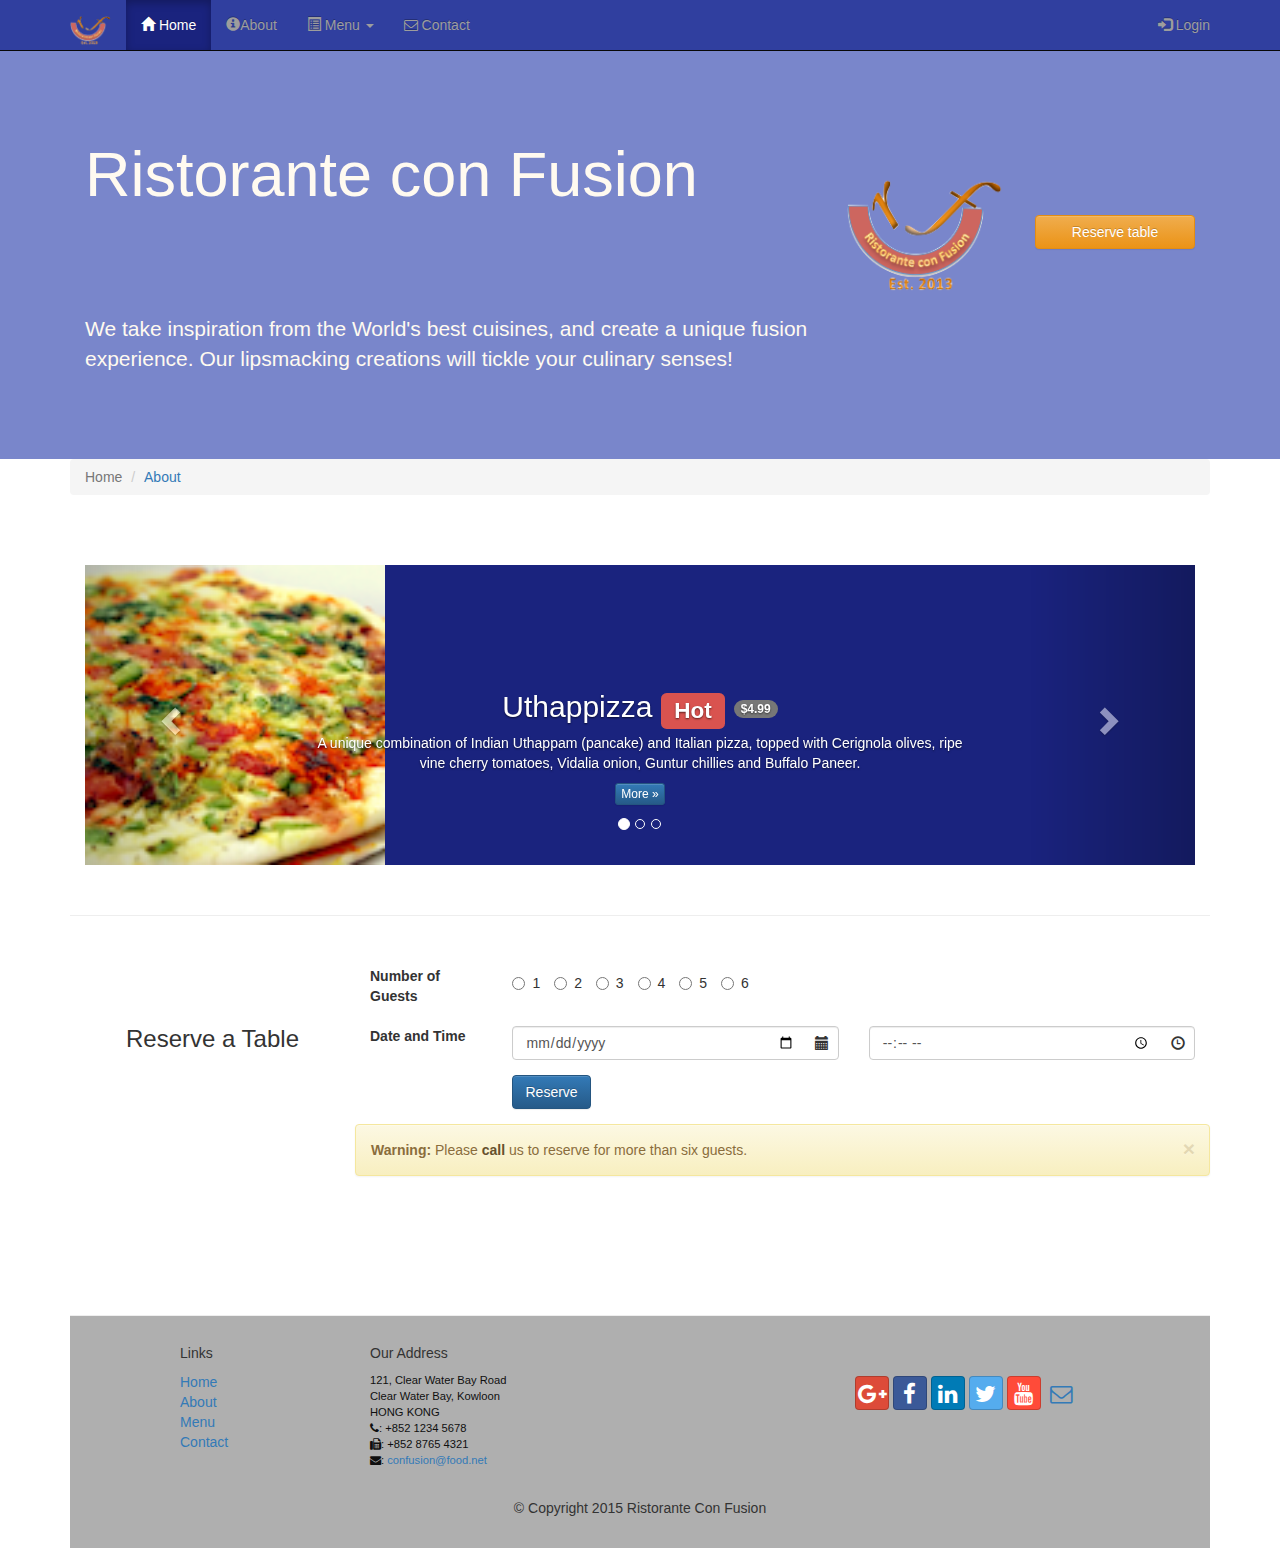
<file: conFusion/index.html>
<!DOCTYPE html>
<html lang="en">

<head>
    <meta charset="utf-8">
    <meta http-equiv="X-UA-Compatible" content="IE=edge">
    <meta name="viewport" content="width=device-width, initial-scale=1">
    <!-- The above 3 meta tags *must* come first in the head; any other head 
         content must come *after* these tags -->
    <title>Ristorante Con Fusion</title>
    <!-- Bootstrap -->
    <link href="css/bootstrap.min.css" rel="stylesheet">
    <link href="css/bootstrap-theme.min.css" rel="stylesheet">
    <link href="css/mystyles.css" rel="stylesheet">
    <link href="css/font-awesome.min.css" rel="stylesheet">
    <link href="css/bootstrap-social.css" rel="stylesheet">
</head>

<body>

    <nav class="navbar navbar-inverse navbar-fixed-top" role="navigation">
        <div class="container">
            <div class="navbar-header">
                <button type="button" class="navbar-toggle collapsed" data-toggle="collapse" data-target="#navbar" aria-expanded="false" aria-controls="navbar">
                        <span class="sr-only">Toggle navigation</span>
                        <span class="icon-bar"></span>
                        <span class="icon-bar"></span>
                        <span class="icon-bar"></span>
                    </button>
                <a class="navbar-brand" href="index.html"><img src="img/logo.png" height=30 width=41></a>
            </div>
            <div id="navbar" class="navbar-collapse collapse">
                <ul class="nav navbar-nav">
                    <li class="active"><a href="index.html"><span class="glyphicon glyphicon-home"
                         aria-hidden="true"></span> Home</a></li>
                    <li><a href="aboutus.html"><span class="glyphicon glyphicon-info-sign" aria-hidden="true"></span>About</a></li>
                    <li class="dropdown">
                        <a href="#" class="dropdown-toggle" data-toggle="dropdown" role="button" aria-haspopup="true" aria-expanded="false"> <span class="glyphicon glyphicon-list-alt" aria-hidden="true"></span> Menu <span class="caret"></span></a>
                        <ul class="dropdown-menu">
                            <li><a href="#">Appetizers</a></li>
                            <li><a href="#">Main Courses</a></li>
                            <li><a href="#">Desserts</a></li>
                            <li><a href="#">Drinks</a></li>
                            <li role="separator" class="divider"></li>
                            <li class="dropdown-header">Specials</li>
                            <li><a href="#">Lunch Buffet</a></li>
                            <li><a href="#">Weekend Brunch</a></li>
                        </ul>
                    </li>
                    <li><a href="contactus.html"><i class="fa fa-envelope-o"></i> Contact</a></li>
                </ul>

                <ul class="nav navbar-nav navbar-right">
                    <li>
                        <a data-toggle="modal" data-target="#loginModal">
                            <span class="glyphicon glyphicon-log-in"></span> Login</a>
                    </li>
                </ul>
                <!--      <form class="navbar-form navbar-right form-inline">
                    <div class="form-group">
                        <label class="sr-only" for="emailInput">Email</label>
                        <input type="text" class="form-control" id="emailInput" placeholder="Email">
                        <label class="sr-only" for="passswordInput">Password</label>
                        <input type="text" class="form-control" id="passwordInput" placeholder="Password">
                        <label style="color: white; font-weight: normal !important;"><input type="checkbox">Remember me</label>
                        <button type="submit" class="btn btn-info">Sign In</button>
                    </div>
                </form> -->
            </div>
            <!--
                <form class="navbar-form navbar-right" role="search">
                    <div class="form-group">
                        <input type="text" class="form-control" placeholder="Search">
                    </div>
                    <button type="submit" class="btn btn-default">Submit</button>
                </form>
            -->
        </div>
    </nav>
    <div id="loginModal" class="modal fade" role="dialog">
        <div class="modal-dialog">
            <!-- Modal content-->
            <div class="modal-content">
                <div class="modal-header">
                    <button type="button" class="close" data-dismiss="modal">&times;</button>
                    <h4 class="modal-title">Login </h4>
                </div>
                <div class="modal-body">
                    <form class="form-inline">
                        <div class="form-group">
                            <label class="sr-only" for="emailInput">Email</label>
                            <input type="email" class="form-control" id="emailInput" placeholder="Email">
                        </div>
                        <div class="form-group">
                            <label class="sr-only" for="passswordInput">Password</label>
                            <input type="password" class="form-control" id="passwordInput" placeholder="Password">
                        </div>
                        <div class="checkbox">
                            <label><input type="checkbox">Remember me</label>
                        </div>
                        <button type="submit" class="btn btn-info btn-sm">Sign In</button>
                        <button type="button" class="btn btn-default btn-sm" data-dismiss="modal">Cancel</button>
                    </form>
                </div>
            </div>
        </div>
    </div>

    <header class="jumbotron">
        <!-- Main component for a primary marketing message or call to action -->
        <div class="container">
            <div class="row row-header">
                <div class="col-xs-12 col-sm-8">
                    <h1>Ristorante con Fusion</h1>
                    <p style="padding:40px;"></p>
                    <p>We take inspiration from the World's best cuisines, and create a unique fusion experience. Our lipsmacking creations will tickle your culinary senses!</p>
                </div>
                <div class="col-xs-12 col-sm-2">
                    <p style="padding:20px;"></p>
                    <img src="img/logo.png" class="img-responsive">
                </div>
                <div class="col-xs-12 col-sm-2">
                    <p style="padding:40px;"></p>
                    <a type="button" class="btn btn-warning btn-block" data-toggle="tooltip" title="Or Call us at +852 12345678" data-placement="bottom" href="#reserveTable">Reserve table</a>
                </div>
            </div>
        </div>
    </header>

    <div class="container">
        <div>
            <ol class="breadcrumb">
                <li class="active">Home</li>
                <li><a href="aboutus.html">About</a></li>
            </ol>
        </div>

        <div class="row row-content">
            <div class="col-xs-12">
                <div id="mycarousel" class="carousel slide" data-ride="carousel">
                    <!-- Wrapper for slides -->
                    <ol class="carousel-indicators">
                        <li data-target="#mycarousel" data-slide-to="0" class="active"></li>
                        <li data-target="#mycarousel" data-slide-to="1"></li>
                        <li data-target="#mycarousel" data-slide-to="2"></li>
                    </ol>
                    <div class="carousel-inner" role="listbox">
                        <div class="item active">
                            <img class="img-responsive" src="img/uthappizza.png" alt="Uthappizza">
                            <div class="carousel-caption">
                                <h2>Uthappizza <span class="label label-danger">Hot</span> <span class="badge">$4.99</span></h2>
                                <p>A unique combination of Indian Uthappam (pancake) and Italian pizza, topped with Cerignola olives, ripe vine cherry tomatoes, Vidalia onion, Guntur chillies and Buffalo Paneer.</p>
                                <p><a class="btn btn-primary btn-xs" href="#">More &raquo;</a></p>
                            </div>
                        </div>
                        <div class="item">
                            <img class="img-responsive" src="img/buffet.png" alt="Weekend Grand Buffet">
                            <div class="carousel-caption">
                                <h2>Weekend Grand Buffet <span class="label label-danger label-xs">New</span></h2>
                                <p>Featuring mouthwatering combinations with a choice of five different salads, six enticing appetizers, six main entrees and five choicest desserts. Free flowing bubbly and soft drinks. All for just $19.99 per person </p>
                                <p><a class="btn btn-primary btn-xs" href="#">More &raquo;</a></p>
                            </div>
                        </div>
                        <div class="item">
                            <img class="img-responsive" src="img/alberto.png" alt="Alberto Somayya">
                            <div class="carousel-caption">
                                <h2 class="media-heading">Alberto Somayya</h2>
                                <h4>Executive Chef</h4>
                                <p>Award winning three-star Michelin chef with wide International experience having worked closely with whos-who in the culinary world, he specializes in creating mouthwatering Indo-Italian fusion experiences.
                                </p>
                                <p><a class="btn btn-primary btn-xs" href="#">More &raquo;</a></p>
                            </div>
                        </div>
                    </div>
                    <!-- Controls -->
                    <a class="left carousel-control" href="#mycarousel" role="button" data-slide="prev">
                        <span class="glyphicon glyphicon-chevron-left" aria-hidden="true"></span>
                        <span class="sr-only">Previous</span>
                    </a>
                    <a class="right carousel-control" href="#mycarousel" role="button" data-slide="next">
                        <span class="glyphicon glyphicon-chevron-right" aria-hidden="true"></span>
                        <span class="sr-only">Next</span>
                    </a>
                </div>
            </div>
        </div>

        <!--   <div class="row row-content">
            <div class="col-xs-12 col-sm-3 col-sm-push-9">
                <p style="padding:20px;"></p>
                <h3 align=center>Our Lipsmacking Culinary Creations</h3>
            </div>
            <div class="col-xs-12 col-sm-9 col-sm-pull-3">
                <div class="media">
                    <div class="media-left media-middle">
                        <a href="#">
                            <img class="media-object img-thumbnail" src="img/uthappizza.png" alt="Uthappizza">
                        </a>
                    </div>
                    <div class="media-body">
                        <h2 class="media-heading">Uthappizza <span class="label label-danger">Hot</span> <span class="badge">$4.99</span></h2>
                        <p>A unique combination of Indian Uthappam (pancake) and Italian pizza, topped with Cerignola olives, ripe vine cherry tomatoes, Vidalia onion, Guntur chillies and Buffalo Paneer.</p>
                        <p><a class="btn btn-primary btn-xs" href="#">More &raquo;</a></p>
                    </div>
                </div>
            </div>
        </div>
        <div class="row row-content">
            <div class="col-xs-12 col-sm-3">
                <p style="padding:20px;"></p>
                <h3 align=center>This Month's Promotions</h3>
            </div>
            <div class="col-xs-12 col-sm-9">
                <div class="media">
                    <div class="media-body">
                        <h2 class="media-heading">Weekend Grand Buffet <span class="label label-danger">New</span></h2>
                        <p>Featuring mouthwatering combinations with a choice of five different salads, six enticing appetizers, six main entrees and five choicest desserts. Free flowing bubbly and soft drinks. All for just $19.99 per person </p>
                        <p><a class="btn btn-primary btn-xs" href="#">More &raquo;</a></p>
                    </div>
                    <div class="media-right media-middle">
                        <a href="#">
                            <img class="media-object img-thumbnail" src="img/buffet.png" alt="Weekend Grand Buffet">
                        </a>
                    </div>
                </div>
            </div>
        </div>
        <div class="row row-content">
            <div class="col-xs-12 col-sm-3 col-sm-push-9">
                <p style="padding:20px;"></p>
                <h3 align=center>Meet our Culinary Specialists</h3>
            </div>
            <div class="col-xs-12 col-sm-9 col-sm-pull-3">
                <div class="media">
                    <div class="media-left media-middle">
                        <a href="#">
                            <img class="media-object img-thumbnail" src="img/alberto.png" alt="Alberto Somayya">
                        </a>
                    </div>
                    <div class="media-body">
                        <h2 class="media-heading">Alberto Somayya</h2>
                        <h4>Executive Chef</h4>
                        <p>Award winning three-star Michelin chef with wide International experience having worked closely with whos-who in the culinary world, he specializes in creating mouthwatering Indo-Italian fusion experiences.
                        </p>
                        <p><a class="btn btn-primary btn-xs" href="#">More &raquo;</a></p>
                    </div>
                </div>
            </div>
        </div> -->
        <a name="reserveTable"></a>
        <div class="row row-content">
            <div class="col-xs-12 col-sm-3">
                <p style="padding:20px;"></p>
                <h3 align=center>Reserve a Table</h3>
            </div>
            <div class="col-xs-12 col-sm-9">
                <form class="form-horizontal">
                    <div class="form-group">
                        <div class="col-md-2">
                            <label><b>Number of Guests</b></label>
                        </div>
                        <div class="col-md-6">
                            <label class="radio-inline">
      <input type="radio"> 1
    </label>
                            <label class="radio-inline">
      <input type="radio"> 2
    </label>
                            <label class="radio-inline">
      <input type="radio"> 3
    </label>
                            <label class="radio-inline">
      <input type="radio"> 4
    </label>
                            <label class="radio-inline">
      <input type="radio"> 5
    </label>
                            <label class="radio-inline">
      <input type="radio"> 6
    </label>
                        </div>
                    </div>
                    <div class="form-group has-feedback">
                        <div class="col-md-2">
                            <label>Date and Time</label>
                        </div>
                        <div class="col-md-5">
                            <input type="date" class="form-control" placeholder="Date" />
                            <i class="glyphicon glyphicon-calendar form-control-feedback"></i>
                        </div>
                        <div class="col-md-5">
                            <input type="time" class="form-control" placeholder="Time" />
                            <i class="glyphicon glyphicon-time form-control-feedback"></i>
                        </div>
                    </div>
                    <div class="form-group">
                        <div class="col-md-2">
                        </div>
                        <div class="col-md-5">
                            <button type="submit" class="btn btn-primary">Reserve</button>
                        </div>
                    </div>
                    <div class="form-group">
                        <div class="alert alert-warning alert-dismissible" role="alert">
                            <button type="button" class="close" data-dismiss="alert" aria-label="Close"><span aria-hidden="true">&times;</span></button>
                            <strong>Warning:</strong> Please <strong><a href="#" class="alert-link">call</a></strong> us to reserve for more than six guests.
                        </div>
                    </div>

                </form>
            </div>
        </div>
    </div>
    <footer>
        <div class="container">
            <div class="row row-footer">
                <div class="col-xs-5 col-xs-offset-1 col-sm-2 col-sm-offset-1">
                    <h5>Links</h5>
                    <ul class="list-unstyled">
                        <ul class="list-unstyled"><a href="#">Home</a></ul>
                        <ul class="list-unstyled"><a href="#">About</a></ul>
                        <ul class="list-unstyled"><a href="#">Menu</a></ul>
                        <ul class="list-unstyled"><a href="#">Contact</a></ul>
                    </ul>
                </div>
                <div class="col-xs-6 col-sm-5">
                    <h5>Our Address</h5>
                    <address>
                        121, Clear Water Bay Road
                        <br> Clear Water Bay, Kowloon
                        <br> HONG KONG
                        <br> <i class="fa fa-phone"></i>: +852 1234 5678
                        <br> <i class="fa fa-fax"></i>: +852 8765 4321
                        <br> <i class="fa fa-envelope"></i>: <a href="mailto:confusion@food.net">confusion@food.net</a>
                    </address>
                </div>
                <div class="col-xs-12 col-sm-4">
                    <div class="nav navbar-nav" style="padding: 40px 10px;">
                        <a class="btn btn-social-icon btn-google-plus" href="http://google.com/+"><i class="fa fa-google-plus"></i></a>
                        <a class="btn btn-social-icon btn-facebook" href="http://www.facebook.com/profile.php?id="><i class="fa fa-facebook"></i></a>
                        <a class="btn btn-social-icon btn-linkedin" href="http://www.linkedin.com/in/"><i class="fa fa-linkedin"></i></a>
                        <a class="btn btn-social-icon btn-twitter" href="http://twitter.com/"><i class="fa fa-twitter"></i></a>
                        <a class="btn btn-social-icon btn-youtube" href="http://youtube.com/"><i class="fa fa-youtube"></i></a>
                        <a class="btn btn-social-icon" href="mailto:"><i class="fa fa-envelope-o"></i></a>
                    </div>
                </div>
                <div class="col-xs-12">
                    <p style="padding:10px;"></p>
                    <p align=center>© Copyright 2015 Ristorante Con Fusion</p>
                </div>
            </div>
        </div>
    </footer>
    <!-- jQuery (necessary for Bootstrap's JavaScript plugins) -->
    <script src="https://ajax.googleapis.com/ajax/libs/jquery/1.11.3/jquery.min.js"></script>
    <!-- Include all compiled plugins (below), or include individual files as needed -->
    <script src="js/bootstrap.min.js"></script>
    <script>
        $(document).ready(function() {
            $('[data-toggle="tooltip"]').tooltip();
        });

    </script>
</body>

</html>
</file>
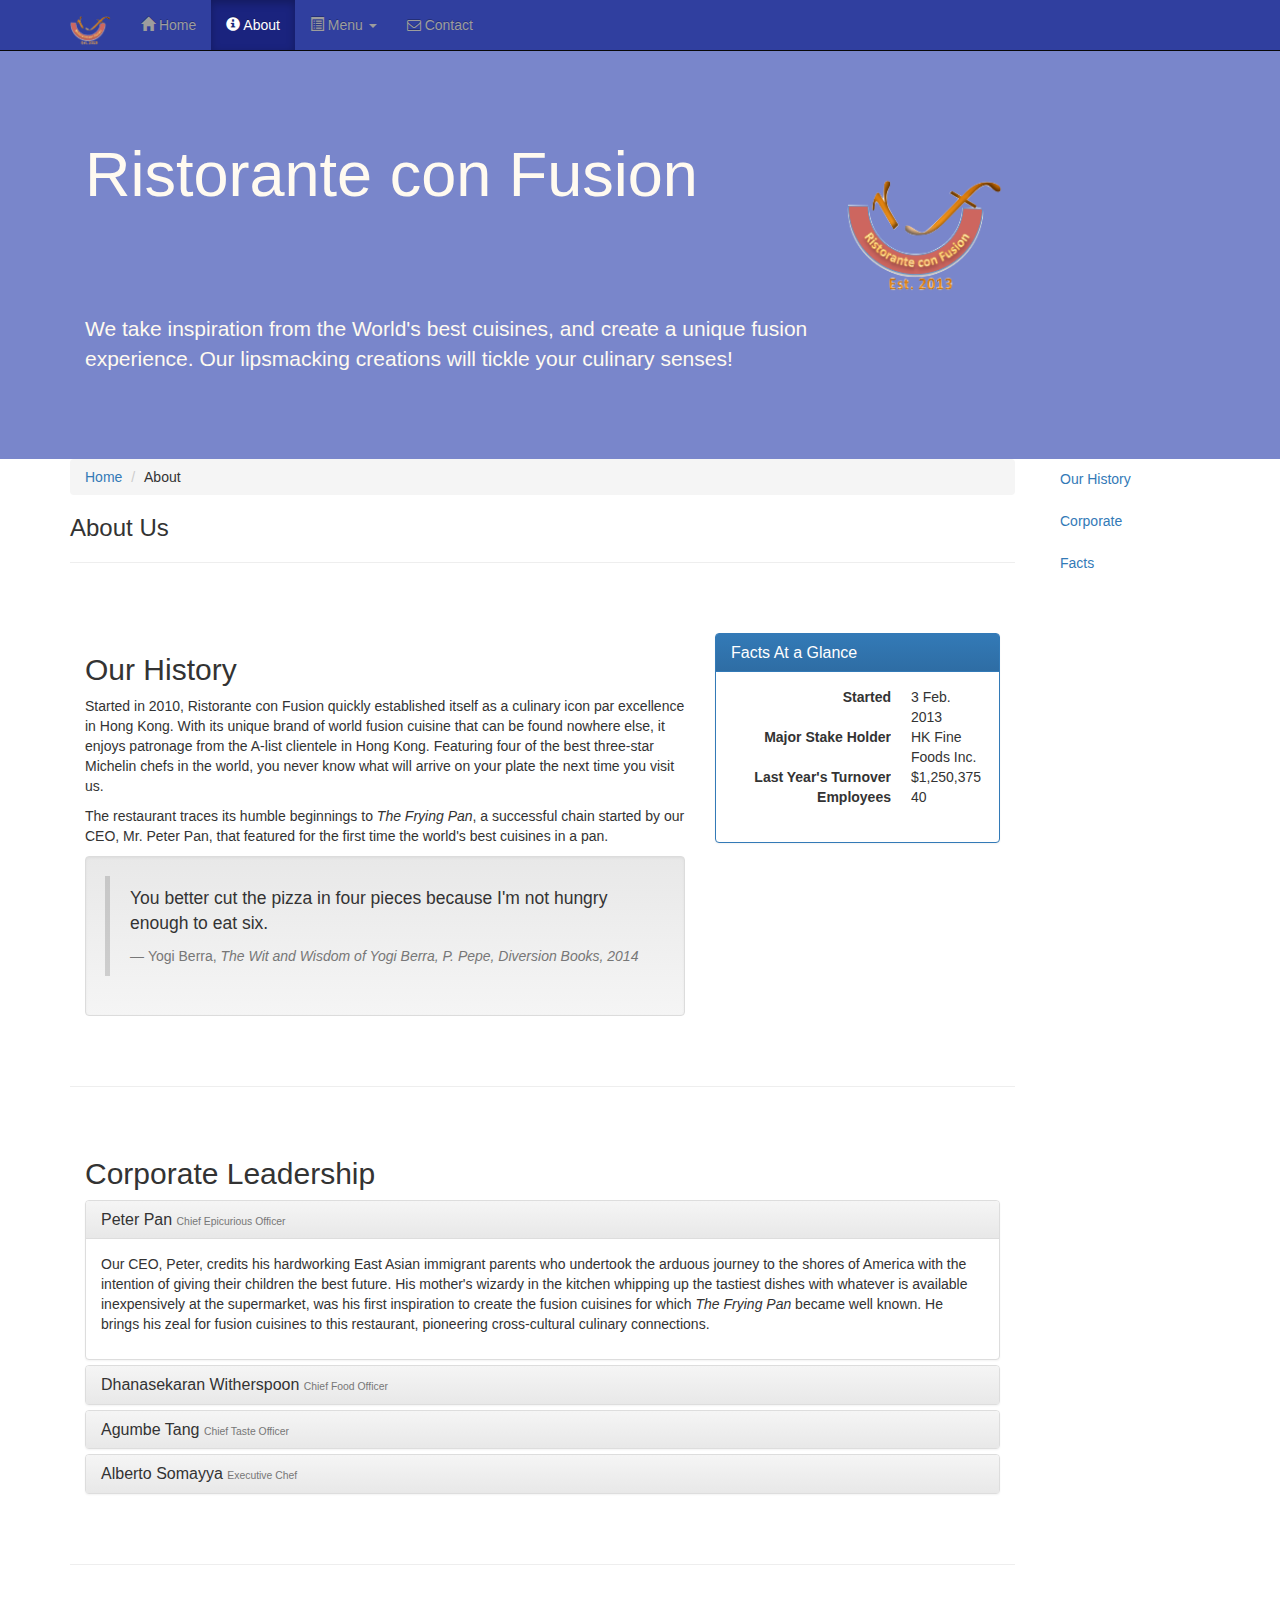
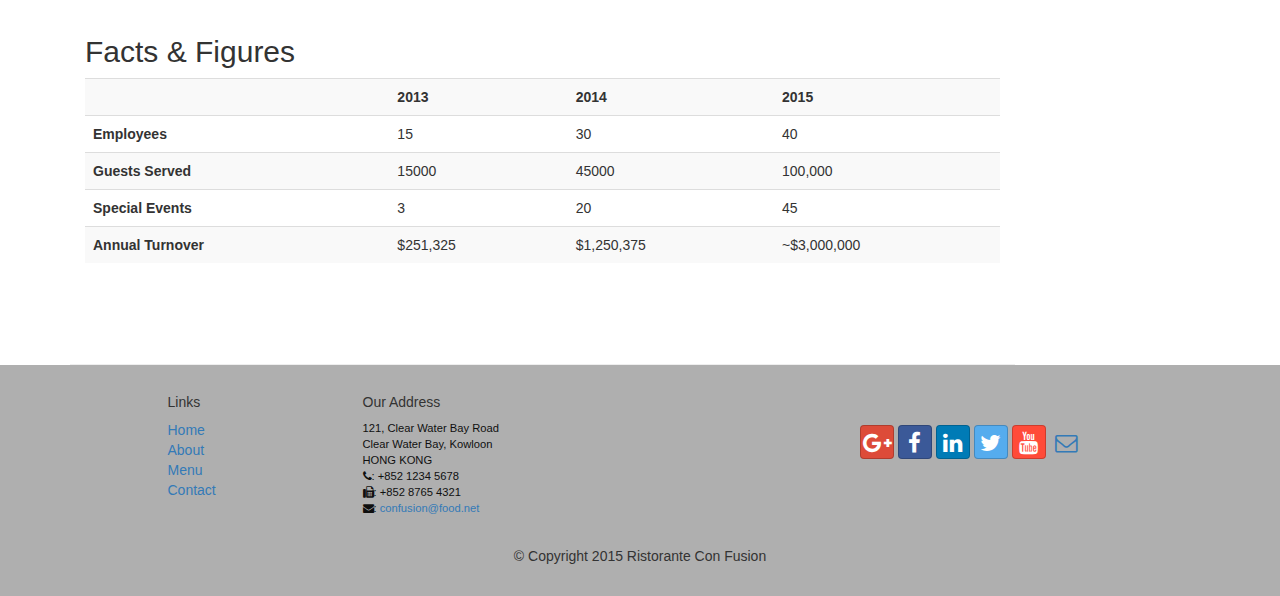
<file: conFusion/aboutus.html>
<!DOCTYPE html>
<html lang="en">

<head>
    <meta charset="utf-8">
    <meta http-equiv="X-UA-Compatible" content="IE=edge">
    <meta name="viewport" content="width=device-width, initial-scale=1">
    <!-- The above 3 meta tags *must* come first in the head; any other head 
         content must come *after* these tags -->
    <title>Ristorante Con Fusion: About Us</title>
    <!-- Bootstrap -->
    <link href="css/bootstrap.min.css" rel="stylesheet">
    <link href="css/bootstrap-theme.min.css" rel="stylesheet">
    <link href="css/font-awesome.min.css" rel="stylesheet">
    <link href="css/bootstrap-social.css" rel="stylesheet">
    <link href="css/mystyles.css" rel="stylesheet">

    <!-- HTML5 shim and Respond.js for IE8 support of HTML5 elements and media queries -->
    <!-- WARNING: Respond.js doesn't work if you view the page via file:// -->
    <!--[if lt IE 9]>
      <script src="https://oss.maxcdn.com/html5shiv/3.7.2/html5shiv.min.js"></script>
      <script src="https://oss.maxcdn.com/respond/1.4.2/respond.min.js"></script>
    <![endif]-->
</head>

<body data-spy="scroll" data-target="#myScrollspy" data-offset="200">
    <nav class="navbar navbar-inverse navbar-fixed-top" role="navigation">
        <div class="container">
            <div class="navbar-header">
                <button type="button" class="navbar-toggle collapsed" data-toggle="collapse" data-target="#navbar" aria-expanded="false" aria-controls="navbar">
                    <span class="sr-only">Toggle navigation</span>
                    <span class="icon-bar"></span>
                    <span class="icon-bar"></span>
                    <span class="icon-bar"></span>
                </button>
                <a class="navbar-brand" href="index.html"><img src="img/logo.png" height=30 width=41></a>
            </div>
            <div id="navbar" class="navbar-collapse collapse">
                <ul class="nav navbar-nav">
                    <li><a href="index.html"><span class="glyphicon glyphicon-home"
                         aria-hidden="true"></span> Home</a></li>
                    <li class="active"><a href="aboutus.html"><span class="glyphicon glyphicon-info-sign"
                         aria-hidden="true"></span> About</a></li>
                    <li class="dropdown">
                        <a href="#" class="dropdown-toggle" data-toggle="dropdown" role="button" aria-haspopup="true" aria-expanded="false"><span class="glyphicon glyphicon-list-alt"
                         aria-hidden="true"></span>
                         Menu <span class="caret"></span></a>
                        <ul class="dropdown-menu">
                            <li><a href="#">Appetizers</a></li>
                            <li><a href="#">Main Courses</a></li>
                            <li><a href="#">Desserts</a></li>
                            <li><a href="#">Drinks</a></li>
                            <li role="separator" class="divider"></li>
                            <li class="dropdown-header">Specials</li>
                            <li><a href="#">Lunch Buffet</a></li>
                            <li><a href="#">Weekend Brunch</a></li>
                        </ul>
                    </li>
                    <li><a href="contactus.html"><i class="fa fa-envelope-o"></i> Contact</a></li>
                </ul>
            </div>
        </div>
    </nav>
    <header class="jumbotron">

        <!-- Main component for a primary marketing message or call to action -->

        <div class="container">
            <div class="row row-header">
                <div class="col-xs-12 col-sm-8">
                    <h1>Ristorante con Fusion</h1>
                    <p style="padding:40px;"></p>
                    <p>We take inspiration from the World's best cuisines, and create a unique fusion experience. Our lipsmacking creations will tickle your culinary senses!</p>
                </div>
                <div class="col-xs-12 col-sm-2">
                    <p style="padding:20px;"></p>
                    <img src="img/logo.png" class="img-responsive">
                </div>
            </div>
        </div>
    </header>



    <div class="container">
        <div class="row">
            <div class="col-xs-12 col-sm-10">
                <div>
                    <div>
                        <ol class="breadcrumb">
                            <li class="active"><a href="index.html">Home</a></li>
                            <li>About</li>
                        </ol>
                    </div>
                    <div>
                        <h3>About Us</h3>
                        <hr>
                    </div>
                </div>

                <div id="history" class="row row-content">
                    <div class="col-xs-12 col-sm-6 col-lg-8">
                        <h2>Our History</h2>
                        <p>Started in 2010, Ristorante con Fusion quickly established itself as a culinary icon par excellence in Hong Kong. With its unique brand of world fusion cuisine that can be found nowhere else, it enjoys patronage from the A-list clientele in Hong Kong. Featuring four of the best three-star Michelin chefs in the world, you never know what will arrive on your plate the next time you visit us.</p>
                        <p>The restaurant traces its humble beginnings to <em>The Frying Pan</em>, a successful chain started by our CEO, Mr. Peter Pan, that featured for the first time the world's best cuisines in a pan.</p>
                        <div class="well">
                            <blockquote>
                                <p>You better cut the pizza in four pieces because I'm not hungry enough to eat six.</p>
                                <footer>Yogi Berra,
                                    <cite>The Wit and Wisdom of Yogi Berra,
                            P. Pepe, Diversion Books, 2014</cite>
                                </footer>
                            </blockquote>
                        </div>
                    </div>
                    <div class="col-xs-12 col-sm-6 col-lg-4">

                        <div class="panel panel-primary">
                            <div class="panel-heading">
                                <h3 class="panel-title">Facts At a Glance</h3>
                            </div>
                            <div class="panel-body">
                                <dl class="dl-horizontal">
                                    <dt>Started</dt>
                                    <dd>3 Feb. 2013</dd>
                                    <dt>Major Stake Holder</dt>
                                    <dd>HK Fine Foods Inc.</dd>
                                    <dt>Last Year's Turnover</dt>
                                    <dd>$1,250,375</dd>
                                    <dt>Employees</dt>
                                    <dd>40</dd>
                                </dl>
                            </div>
                        </div>
                    </div>

                </div>


                <div id="corporate" class="row row-content">
                    <div class="col-xs-12">
                        <h2>Corporate Leadership</h2>
                        <div class="panel-group" id="accordion" role="tablist" aria-multiselectable="true">
                            <div class="panel panel-default">
                                <div class="panel-heading" role="tab" id="headingPeter">
                                    <h3 class="panel-title"><a role="button" data-toggle="collapse" data-parent="#accordion" href="#peter" aria-expanded="true" aria-controls="peter">Peter Pan <small>Chief Epicurious Officer</small></a>
                                    </h3>
                                </div>
                                <div role="tabpanel" class="panel-collapse collapse in" id="peter" aria-labelledby="headingPeter">
                                    <div class="panel-body">
                                        <p>Our CEO, Peter, credits his hardworking East Asian immigrant parents who undertook the arduous journey to the shores of America with the intention of giving their children the best future. His mother's wizardy in the kitchen whipping up the tastiest dishes with whatever is available inexpensively at the supermarket, was his first inspiration to create the fusion cuisines for which <em>The Frying Pan</em> became well known. He brings his zeal for fusion cuisines to this restaurant, pioneering cross-cultural culinary connections.</p>
                                    </div>
                                </div>
                            </div>
                            <div class="panel panel-default">
                                <div class="panel-heading" role="tab" id="headingDanny">
                                    <h3 class="panel-title"><a class="collapsed" role="button" data-toggle="collapse" data-parent="#accordion" href="#danny" aria-expanded="true" aria-controls="danny">Dhanasekaran Witherspoon <small>Chief Food Officer</small></a></h3>
                                </div>
                                <div role="tabpanel" class="panel-collapse collapse" id="danny" aria-labelledby="headingDanny">
                                    <div class="panel-body">
                                        <p>Our CFO, Danny, as he is affectionately referred to by his colleagues, comes from a long established family tradition in farming and produce. His experiences growing up on a farm in the Australian outback gave him great appreciation for varieties of food sources. As he puts it in his own words, <em>Everything that runs, wins, and everything that stays, pays!</em></p>
                                    </div>
                                </div>
                            </div>
                            <div class="panel panel-default">
                                <div class="panel-heading" role="tab" id="headingAgumbe">
                                    <h3 class="panel-title"><a class="collapsed" role="button" data-toggle="collapse" data-parent="#accordion" href="#agumbe" aria-expanded="true" aria-controls="agumbe">Agumbe Tang <small>Chief Taste Officer</small></a></h3>
                                </div>
                                <div role="tabpanel" class="panel-collapse collapse" id="agumbe" aria-labelledby="headingAgumbe">
                                    <div class="panel-body">
                                        <p>Blessed with the most discerning gustatory sense, Agumbe, our CFO, personally ensures that every dish that we serve meets his exacting tastes. Our chefs dread the tongue lashing that ensues if their dish does not meet his exacting standards. He lives by his motto, <em>You click only if you survive my lick.</em></p>
                                    </div>
                                </div>
                            </div>
                            <div class="panel panel-default">
                                <div class="panel-heading" role="tab" id="headingAlberto">
                                    <h3 class="panel-title"><a class="collapsed" role="button" data-toggle="collapse" data-parent="#accordion" href="#alberto" aria-expanded="true" aria-controls="alberto">Alberto Somayya <small>Executive Chef</small></a></h3>
                                </div>
                                <div role="tabpanel" class="panel-collapse collapse" id="alberto" aria-labelledby="Alberto">
                                    <div class="panel-body">
                                        <p>Award winning three-star Michelin chef with wide International experience having worked closely with whos-who in the culinary world, he specializes in creating mouthwatering Indo-Italian fusion experiences. He says, <em>Put together the cuisines from the two craziest cultures, and you get a winning hit! Amma Mia!</em></p>
                                    </div>
                                </div>
                            </div>
                        </div>
                    </div>
                </div>

                <div id="facts" class="row row-content">
                    <div class="col-xs-12">
                        <h2>Facts &amp; Figures</h2>
                        <div class="table-responsive">
                            <table class="table table-striped">
                                <tr>
                                    <td>&nbsp;</td>
                                    <th>2013</th>
                                    <th>2014</th>
                                    <th>2015</th>
                                </tr>
                                <tr>
                                    <th>Employees</th>
                                    <td>15</td>
                                    <td>30</td>
                                    <td>40</td>
                                </tr>
                                <tr>
                                    <th>Guests Served</th>
                                    <td>15000</td>
                                    <td>45000</td>
                                    <td>100,000</td>
                                </tr>
                                <tr>
                                    <th>Special Events</th>
                                    <td>3</td>
                                    <td>20</td>
                                    <td>45</td>
                                </tr>
                                <tr>
                                    <th>Annual Turnover</th>
                                    <td>$251,325</td>
                                    <td>$1,250,375</td>
                                    <td>~$3,000,000</td>
                                </tr>
                            </table>
                        </div>
                    </div>
                </div>
            </div>
            <nav class="hidden-xs col-sm-2" id="myScrollspy">
                <ul class="nav nav-pills nav-stacked" data-spy="affix" data-offset-top="400">
                    <li><a href="#history">Our History</a></li>
                    <li><a href="#corporate">Corporate</a></li>
                    <li><a href="#facts">Facts</a></li>
                </ul>
            </nav>
        </div>
    </div>

    <footer class="row-footer">
        <div class="container">
            <div class="row">
                <div class="col-xs-5 col-xs-offset-1 col-sm-2 col-sm-offset-1">
                    <h5>Links</h5>
                    <ul class="list-unstyled">
                        <li><a href="#">Home</a></li>
                        <li><a href="#">About</a></li>
                        <li><a href="#">Menu</a></li>
                        <li><a href="#">Contact</a></li>
                    </ul>
                </div>
                <div class="col-xs-6 col-sm-5">
                    <h5>Our Address</h5>
                    <address>
		              121, Clear Water Bay Road<br>
		              Clear Water Bay, Kowloon<br>
		              HONG KONG<br>
		              <i class="fa fa-phone"></i>: +852 1234 5678<br>
		              <i class="fa fa-fax"></i>: +852 8765 4321<br>
		              <i class="fa fa-envelope"></i>: 
                        <a href="mailto:confusion@food.net">confusion@food.net</a>
		           </address>
                </div>
                <div class="col-xs-12 col-sm-4">
                    <div class="nav navbar-nav" style="padding: 40px 10px;">
                        <a class="btn btn-social-icon btn-google-plus" href="http://google.com/+"><i class="fa fa-google-plus"></i></a>
                        <a class="btn btn-social-icon btn-facebook" href="http://www.facebook.com/profile.php?id="><i class="fa fa-facebook"></i></a>
                        <a class="btn btn-social-icon btn-linkedin" href="http://www.linkedin.com/in/"><i class="fa fa-linkedin"></i></a>
                        <a class="btn btn-social-icon btn-twitter" href="http://twitter.com/"><i class="fa fa-twitter"></i></a>
                        <a class="btn btn-social-icon btn-youtube" href="http://youtube.com/"><i class="fa fa-youtube"></i></a>
                        <a class="btn btn-social-icon" href="mailto:"><i class="fa fa-envelope-o"></i></a>
                    </div>
                </div>
                <div class="col-xs-12">
                    <p style="padding:10px;"></p>
                    <p align=center>© Copyright 2015 Ristorante Con Fusion</p>
                </div>
            </div>
        </div>
    </footer>
    <!-- jQuery (necessary for Bootstrap's JavaScript plugins) -->
    <script src="https://ajax.googleapis.com/ajax/libs/jquery/1.11.3/jquery.min.js"></script>
    <!-- Include all compiled plugins (below), or include individual files as needed -->
    <script src="js/bootstrap.min.js"></script>
</body>

</html>
</file>
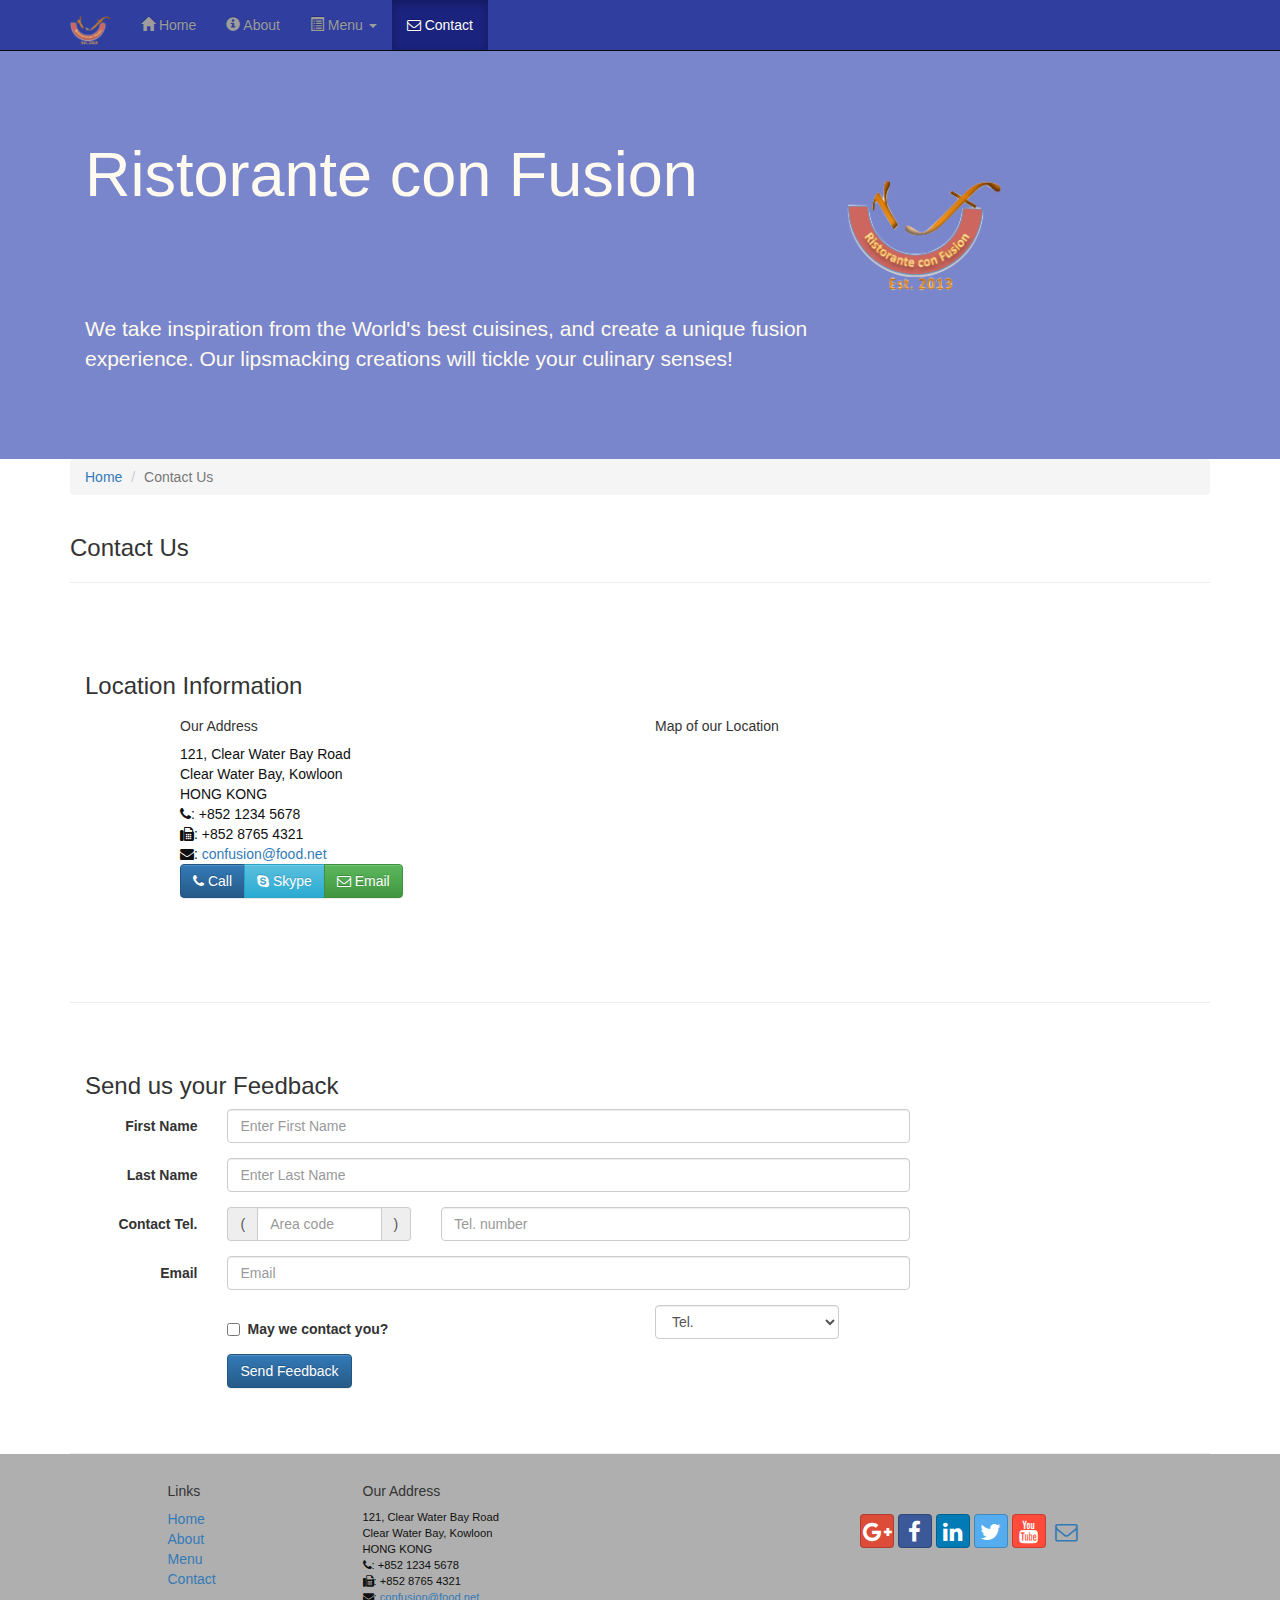
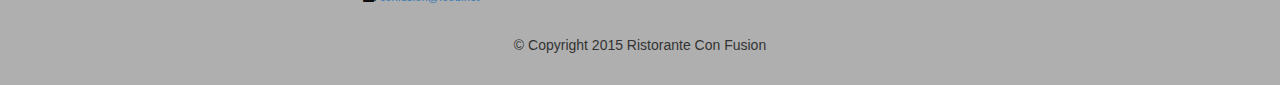
<file: conFusion/contactus.html>
<!DOCTYPE html>
<html lang="en">

<head>
    <meta charset="utf-8">
    <meta http-equiv="X-UA-Compatible" content="IE=edge">
    <meta name="viewport" content="width=device-width, initial-scale=1">
    <!-- The above 3 meta tags *must* come first in the head; any other head 
         content must come *after* these tags -->
    <title>Ristorante Con Fusion: About Us</title>
    <!-- Bootstrap -->
    <link href="css/bootstrap.min.css" rel="stylesheet">
    <link href="css/bootstrap-theme.min.css" rel="stylesheet">
    <link href="css/font-awesome.min.css" rel="stylesheet">
    <link href="css/bootstrap-social.css" rel="stylesheet">
    <link href="css/mystyles.css" rel="stylesheet">

    <!-- HTML5 shim and Respond.js for IE8 support of HTML5 elements and media queries -->
    <!-- WARNING: Respond.js doesn't work if you view the page via file:// -->
    <!--[if lt IE 9]>
      <script src="https://oss.maxcdn.com/html5shiv/3.7.2/html5shiv.min.js"></script>
      <script src="https://oss.maxcdn.com/respond/1.4.2/respond.min.js"></script>
    <![endif]-->
</head>

<body>
    <nav class="navbar navbar-inverse navbar-fixed-top" role="navigation">
        <div class="container">
            <div class="navbar-header">
                <button type="button" class="navbar-toggle collapsed" data-toggle="collapse" data-target="#navbar" aria-expanded="false" aria-controls="navbar">
                    <span class="sr-only">Toggle navigation</span>
                    <span class="icon-bar"></span>
                    <span class="icon-bar"></span>
                    <span class="icon-bar"></span>
                </button>
                <a class="navbar-brand" href="index.html"><img src="img/logo.png" height=30 width=41></a>
            </div>
            <div id="navbar" class="navbar-collapse collapse">
                <ul class="nav navbar-nav">
                    <li><a href="index.html"><span class="glyphicon glyphicon-home"
                         aria-hidden="true"></span> Home</a></li>
                    <li>
                        <a href="aboutus.html">
                            <span class="glyphicon glyphicon-info-sign" aria-hidden="true"></span> About</a>
                    </li>
                    <li class="dropdown">
                        <a href="#" class="dropdown-toggle" data-toggle="dropdown" role="button" aria-haspopup="true" aria-expanded="false"><span class="glyphicon glyphicon-list-alt"
                         aria-hidden="true"></span>
                         Menu <span class="caret"></span></a>
                        <ul class="dropdown-menu">
                            <li><a href="#">Appetizers</a></li>
                            <li><a href="#">Main Courses</a></li>
                            <li><a href="#">Desserts</a></li>
                            <li><a href="#">Drinks</a></li>
                            <li role="separator" class="divider"></li>
                            <li class="dropdown-header">Specials</li>
                            <li><a href="#">Lunch Buffet</a></li>
                            <li><a href="#">Weekend Brunch</a></li>
                        </ul>
                    </li>
                    <li class="active"><a href="contactus.html"><i class="fa fa-envelope-o"></i> Contact</a></li>
                </ul>
            </div>
        </div>
    </nav>
    <header class="jumbotron">

        <!-- Main component for a primary marketing message or call to action -->

        <div class="container">
            <div class="row row-header">
                <div class="col-xs-12 col-sm-8">
                    <h1>Ristorante con Fusion</h1>
                    <p style="padding:40px;"></p>
                    <p>We take inspiration from the World's best cuisines, and create a unique fusion experience. Our lipsmacking creations will tickle your culinary senses!</p>
                </div>
                <div class="col-xs-12 col-sm-2">
                    <p style="padding:20px;"></p>
                    <img src="img/logo.png" class="img-responsive">
                </div>
            </div>
        </div>
    </header>

    <div class="container">
        <div class="row">
            <div class="col-xs-12">
                <ul class="breadcrumb">
                    <li><a href="index.html">Home</a></li>
                    <li class="active">Contact Us</li>
                </ul>
            </div>
            <div class="col-xs-12">
                <h3>Contact Us</h3>
                <hr>
            </div>
        </div>

        <div class="row row-content">
            <div class="col-xs-12">
                <h3>Location Information</h3>
            </div>
            <div class="col-xs-12 col-sm-4 col-sm-offset-1">
                <h5>Our Address</h5>
                <address style="font-size: 100%">
		              121, Clear Water Bay Road<br>
		              Clear Water Bay, Kowloon<br>
		              HONG KONG<br>
		              <i class="fa fa-phone"></i>: +852 1234 5678<br>
		              <i class="fa fa-fax"></i>: +852 8765 4321<br>
		              <i class="fa fa-envelope"></i>: 
                        <a href="mailto:confusion@food.net">confusion@food.net</a>
		           </address>
            </div>
            <div class="col-xs-12 col-sm-6 col-sm-offset-1">
                <h5>Map of our Location</h5>
            </div>
            <div class="col-xs-12 col-sm-11 col-sm-offset-1">
                <div class="btn-group" role="group" aria-label="...">
                    <a type="button" class="btn btn-primary" href="tel:+85212345678"><i class="fa fa-phone"></i> Call</a>
                    <a type="button" class="btn btn-info"><i class="fa fa-skype"></i> Skype</a>
                    <a type="button" class="btn btn-success" href="mailto:confusion@food.net"><i class="fa fa-envelope-o"></i> Email</a>
                </div>
            </div>
        </div>

        <div class="row row-content">
            <div class="col-xs-12">
                <h3>Send us your Feedback</h3>
            </div>
            <div class="col-xs-12 col-sm-9">
                <form class="form-horizontal" role="form">
                    <div class="form-group">
                        <label for="firstname" class="col-sm-2 control-label">First Name</label>
                        <div class="col-sm-10">
                            <input type="text" class="form-control" id="firstname" name="firstname" placeholder="Enter First Name">
                        </div>
                    </div>
                    <div class="form-group">
                        <label for="lastname" class="col-sm-2 control-label">Last Name</label>
                        <div class="col-sm-10">
                            <input type="text" class="form-control" id="lastname" name="lastname" placeholder="Enter Last Name">
                        </div>
                    </div>
                    <div class="form-group">
                        <label for="telnum" class="col-xs-12 col-sm-2 control-label">Contact Tel.</label>
                        <div class="col-xs-5 col-sm-4 col-md-3">
                            <div class="input-group">
                                <div class="input-group-addon">(</div>
                                <input type="tel" class="form-control" id="areacode" name="areacode" placeholder="Area code">
                                <div class="input-group-addon">)</div>
                            </div>
                        </div>
                        <div class="col-xs-7 col-sm-6 col-md-7">
                            <input type="tel" class="form-control" id="telnum" name="telnum" placeholder="Tel. number">
                        </div>
                    </div>
                    <div class="form-group">
                        <label for="emailid" class="col-sm-2 control-label">Email</label>
                        <div class="col-sm-10">
                            <input type="email" class="form-control" id="emailid" name="emailid" placeholder="Email">
                        </div>
                    </div>
                    <div class="form-group">
                        <div class="checkbox col-sm-5 col-sm-offset-2">
                            <label class="checkbox-inline">
                                <input type="checkbox" name="approve" value="">
                                <strong>May we contact you?</strong>
                            </label>
                        </div>
                        <div class="col-sm-3 col-sm-offset-1">
                            <select class="form-control">
                                <option>Tel.</option>
                                <option>Email</option>
                            </select>
                        </div>
                    </div>
                    <div class="form-group">
                        <div class="col-sm-offset-2 col-sm-10">
                            <button type="submit" class="btn btn-primary">Send Feedback</button>
                        </div>
                    </div>


                </form>

            </div>
            <div class="col-xs-12 col-sm-3">
                <p style="padding:20px;"></p>
            </div>
        </div>

    </div>

    <footer class="row-footer">
        <div class="container">
            <div class="row">
                <div class="col-xs-5 col-xs-offset-1 col-sm-2 col-sm-offset-1">
                    <h5>Links</h5>
                    <ul class="list-unstyled">
                        <li><a href="#">Home</a></li>
                        <li><a href="#">About</a></li>
                        <li><a href="#">Menu</a></li>
                        <li><a href="#">Contact</a></li>
                    </ul>
                </div>
                <div class="col-xs-6 col-sm-5">
                    <h5>Our Address</h5>
                    <address>
		              121, Clear Water Bay Road<br>
		              Clear Water Bay, Kowloon<br>
		              HONG KONG<br>
		              <i class="fa fa-phone"></i>: +852 1234 5678<br>
		              <i class="fa fa-fax"></i>: +852 8765 4321<br>
		              <i class="fa fa-envelope"></i>: 
                        <a href="mailto:confusion@food.net">confusion@food.net</a>
		           </address>
                </div>
                <div class="col-xs-12 col-sm-4">
                    <div class="nav navbar-nav" style="padding: 40px 10px;">
                        <a class="btn btn-social-icon btn-google-plus" href="http://google.com/+"><i class="fa fa-google-plus"></i></a>
                        <a class="btn btn-social-icon btn-facebook" href="http://www.facebook.com/profile.php?id="><i class="fa fa-facebook"></i></a>
                        <a class="btn btn-social-icon btn-linkedin" href="http://www.linkedin.com/in/"><i class="fa fa-linkedin"></i></a>
                        <a class="btn btn-social-icon btn-twitter" href="http://twitter.com/"><i class="fa fa-twitter"></i></a>
                        <a class="btn btn-social-icon btn-youtube" href="http://youtube.com/"><i class="fa fa-youtube"></i></a>
                        <a class="btn btn-social-icon" href="mailto:"><i class="fa fa-envelope-o"></i></a>
                    </div>
                </div>
                <div class="col-xs-12">
                    <p style="padding:10px;"></p>
                    <p align=center>© Copyright 2015 Ristorante Con Fusion</p>
                </div>
            </div>
        </div>
    </footer>
    <!-- jQuery (necessary for Bootstrap's JavaScript plugins) -->
    <script src="https://ajax.googleapis.com/ajax/libs/jquery/1.11.3/jquery.min.js"></script>
    <!-- Include all compiled plugins (below), or include individual files as needed -->
    <script src="js/bootstrap.min.js"></script>
</body>

</html>
</file>
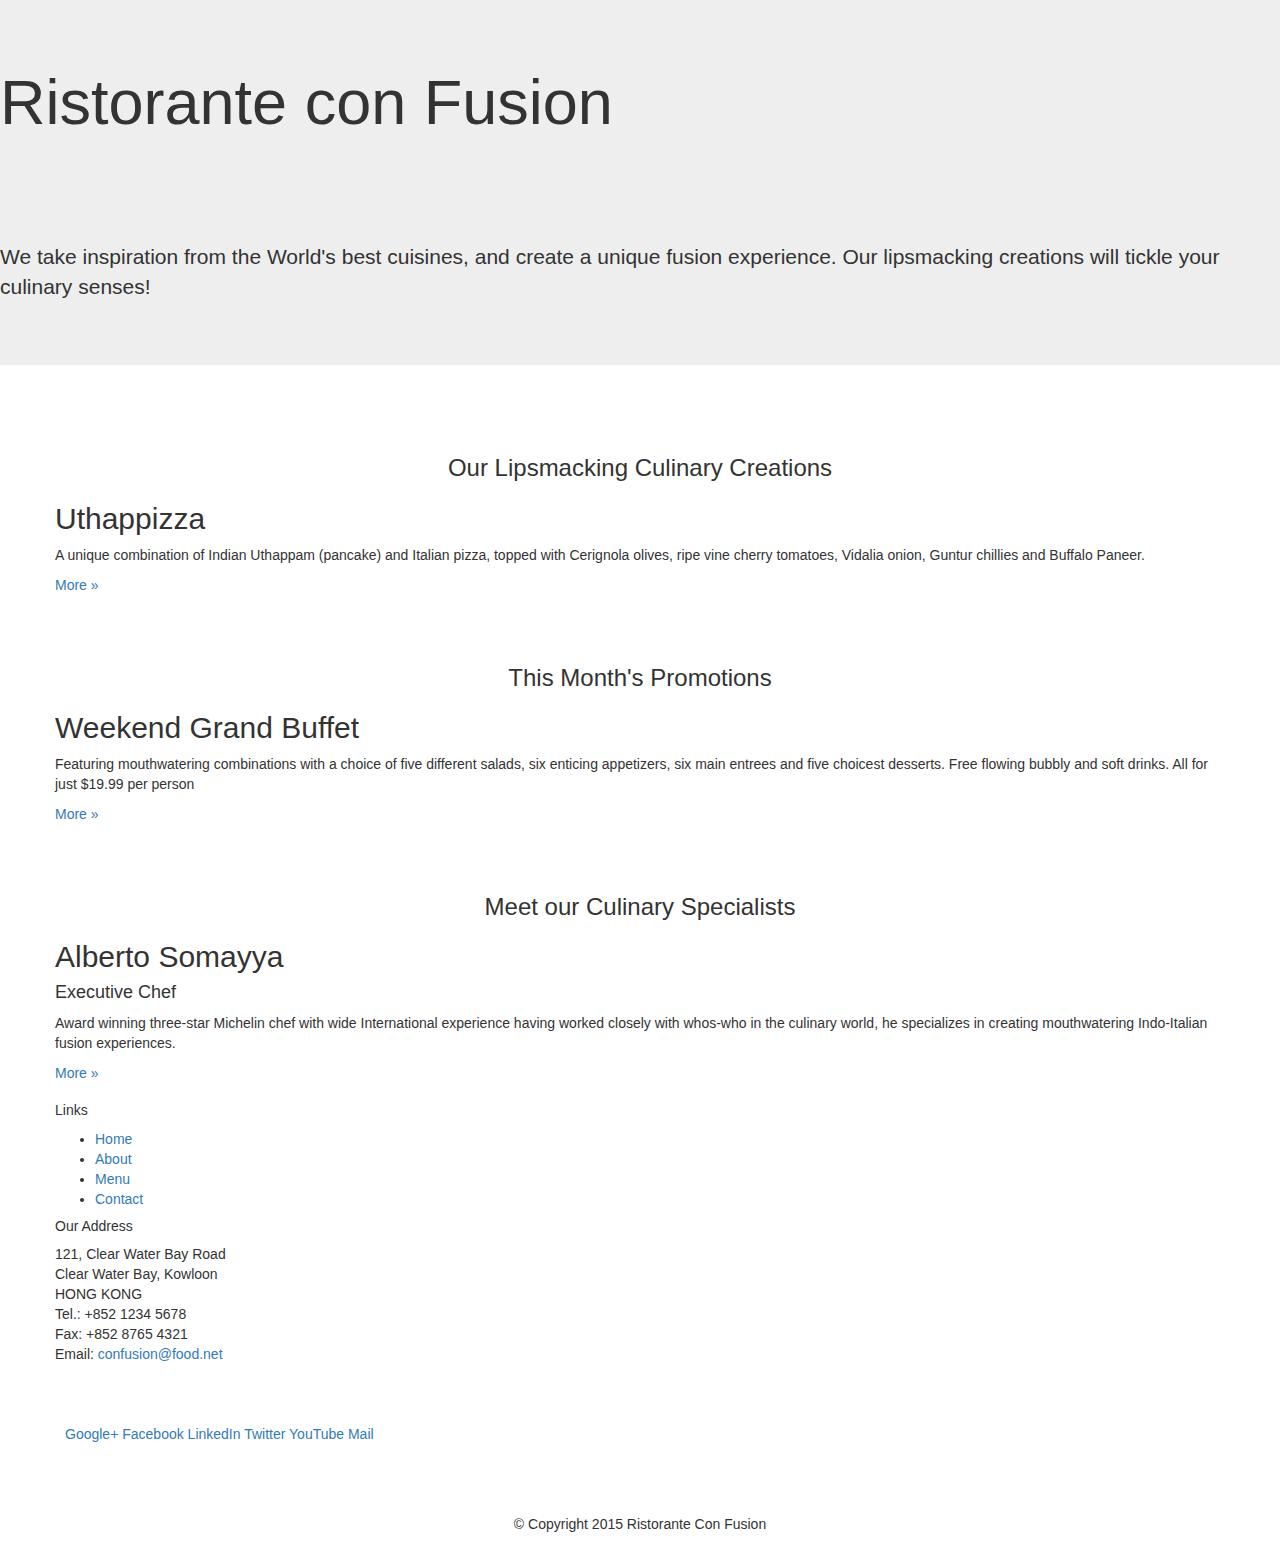
<file: conFusion/index - 1-1.html>
<!DOCTYPE html>
<html lang="en">

<head>
    <meta charset="utf-8">
    <meta http-equiv="X-UA-Compatible" content="IE=edge">
    <meta name="viewport" content="width=device-width, initial-scale=1">
    <!-- The above 3 meta tags *must* come first in the head; any other head 
         content must come *after* these tags -->
    <title>Ristorante Con Fusion</title>
    <!-- Bootstrap -->
    <link href="css/bootstrap.min.css" rel="stylesheet">
    <link href="css/bootstrap-theme.min.css" rel="stylesheet">
</head>

<body>
    <header class="jumbotron">
        <!-- Main component for a primary marketing message or call to action -->
        <div>
            <div>
                <div>
                    <h1>Ristorante con Fusion</h1>
                    <p style="padding:40px;"></p>
                    <p>We take inspiration from the World's best cuisines, and create a unique fusion experience. Our lipsmacking creations will tickle your culinary senses!</p>
                </div>
                <div>
                </div>
            </div>
        </div>
    </header>
    <div class="container">
        <div class="row">
            <div>
                <p style="padding:20px;"></p>
                <h3 align=center>Our Lipsmacking Culinary Creations</h3>
            </div>
            <div>
                <h2>Uthappizza</h2>
                <p>A unique combination of Indian Uthappam (pancake) and Italian pizza, topped with Cerignola olives, ripe vine cherry tomatoes, Vidalia onion, Guntur chillies and Buffalo Paneer.</p>
                <p><a href="#">More &raquo;</a></p>
            </div>
        </div>
        <div class="row">
            <div>
                <p style="padding:20px;"></p>
                <h3 align=center>This Month's Promotions</h3>
            </div>
            <div>
                <h2>Weekend Grand Buffet</h2>
                <p>Featuring mouthwatering combinations with a choice of five different salads, six enticing appetizers, six main entrees and five choicest desserts. Free flowing bubbly and soft drinks. All for just $19.99 per person </p>
                <p><a href="#">More &raquo;</a></p>
            </div>
        </div>
        <div class="row">
            <div>
                <p style="padding:20px;"></p>
                <h3 align=center>Meet our Culinary Specialists</h3>
            </div>
            <div>
                <h2>Alberto Somayya</h2>
                <h4>Executive Chef</h4>
                <p>Award winning three-star Michelin chef with wide International experience having worked closely with whos-who in the culinary world, he specializes in creating mouthwatering Indo-Italian fusion experiences. </p>
                <p><a href="#">More &raquo;</a></p>
            </div>
        </div>
    </div>
    <footer>
        <div class="container">
            <div class="row">
                <div>
                    <h5>Links</h5>
                    <ul>
                        <li><a href="#">Home</a></li>
                        <li><a href="#">About</a></li>
                        <li><a href="#">Menu</a></li>
                        <li><a href="#">Contact</a></li>
                    </ul>
                </div>
                <div>
                    <h5>Our Address</h5>
                    <address>
                        121, Clear Water Bay Road
                        <br> Clear Water Bay, Kowloon
                        <br> HONG KONG
                        <br> Tel.: +852 1234 5678
                        <br> Fax: +852 8765 4321
                        <br> Email: <a href="mailto:confusion@food.net">confusion@food.net</a>
                    </address>
                </div>
                <div>
                    <div style="padding: 40px 10px;">
                        <a href="http://google.com/+">Google+</a>
                        <a href="http://www.facebook.com/profile.php?id=">Facebook</a>
                        <a href="http://www.linkedin.com/in/">LinkedIn</a>
                        <a href="http://twitter.com/">Twitter</a>
                        <a href="http://youtube.com/">YouTube</a>
                        <a href="mailto:">Mail</a>
                    </div>
                </div>
                <div>
                    <p style="padding:10px;"></p>
                    <p align=center>© Copyright 2015 Ristorante Con Fusion</p>
                </div>
            </div>
        </div>
    </footer>
    <!-- jQuery (necessary for Bootstrap's JavaScript plugins) -->
    <script src="https://ajax.googleapis.com/ajax/libs/jquery/1.11.3/jquery.min.js"></script>
    <!-- Include all compiled plugins (below), or include individual files as needed -->
    <script src="js/bootstrap.min.js"></script>
</body>

</html>
</file>
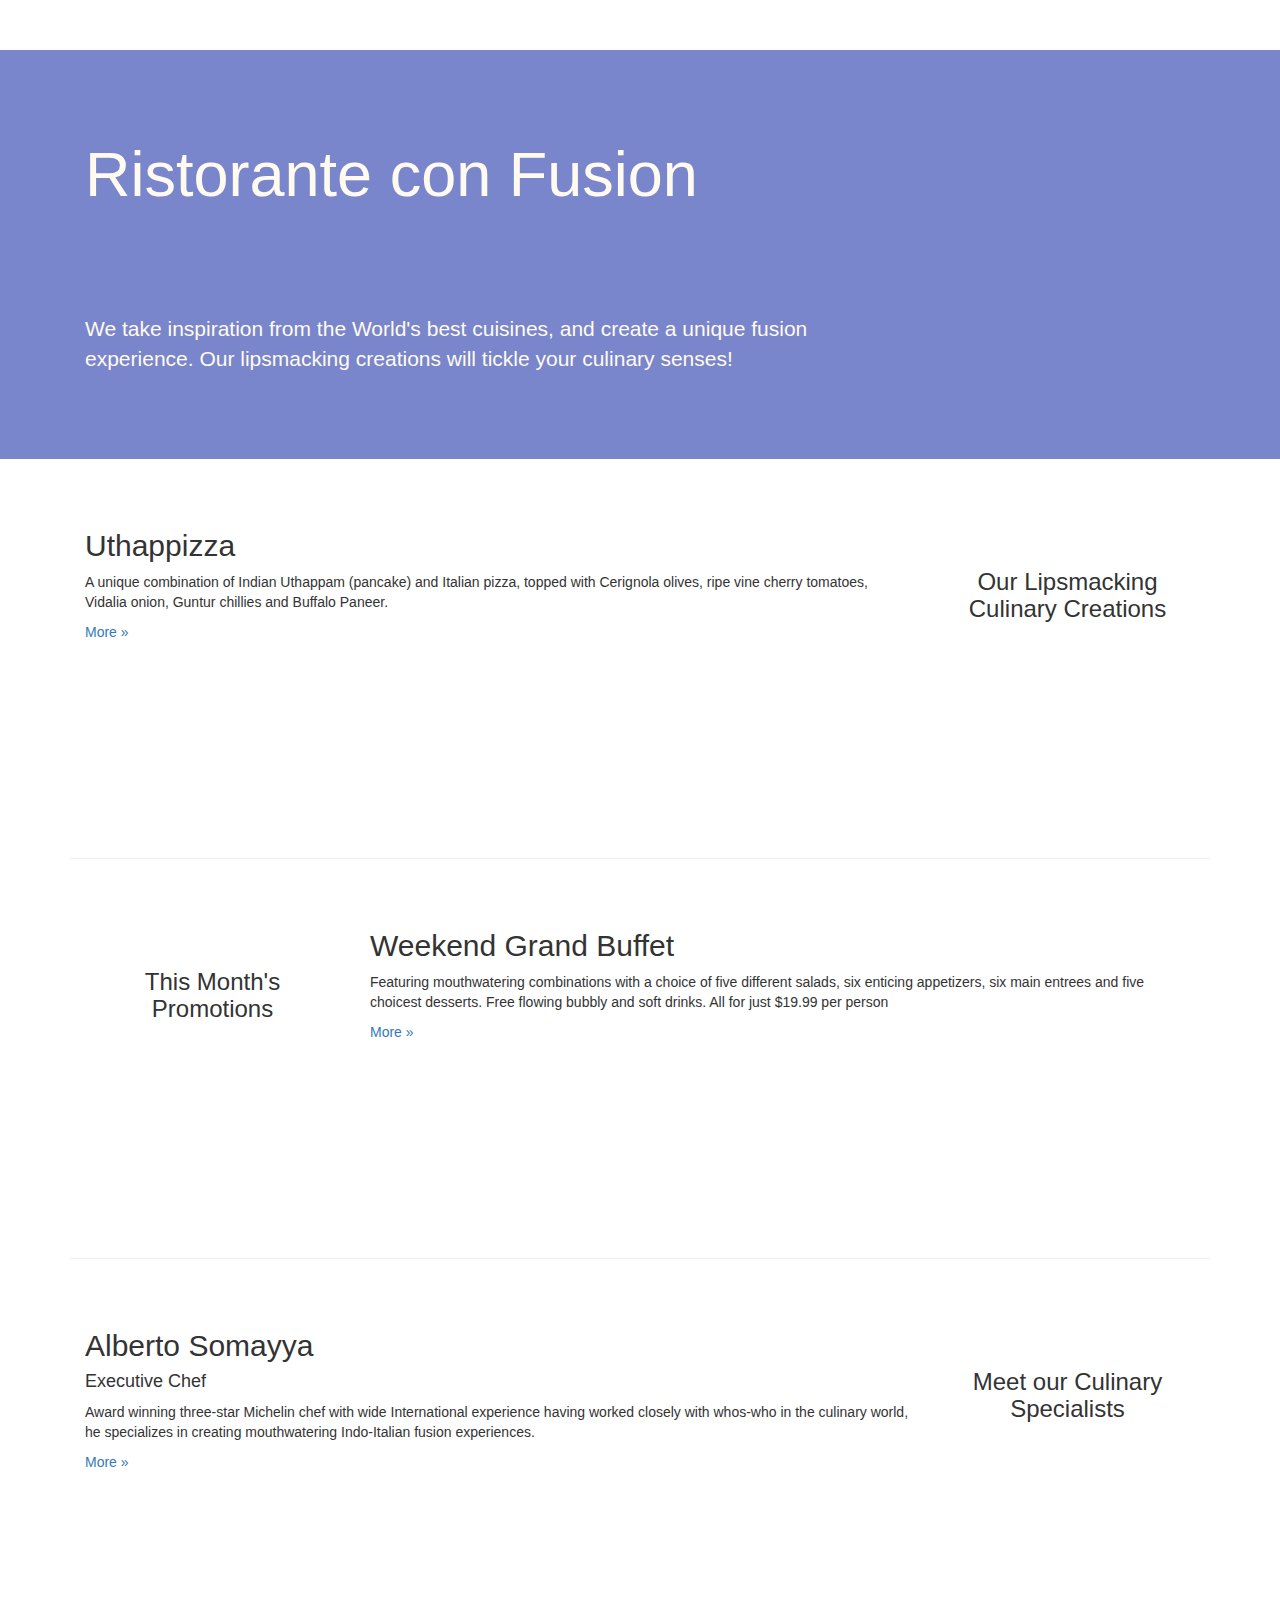
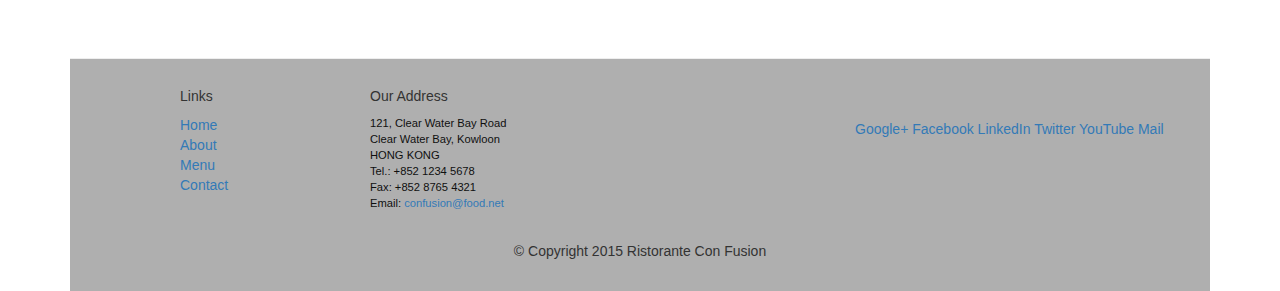
<file: conFusion/index - 1-2.html>
<!DOCTYPE html>
<html lang="en">

<head>
    <meta charset="utf-8">
    <meta http-equiv="X-UA-Compatible" content="IE=edge">
    <meta name="viewport" content="width=device-width, initial-scale=1">
    <!-- The above 3 meta tags *must* come first in the head; any other head 
         content must come *after* these tags -->
    <title>Ristorante Con Fusion</title>
    <!-- Bootstrap -->
    <link href="css/bootstrap.min.css" rel="stylesheet">
    <link href="css/bootstrap-theme.min.css" rel="stylesheet">
    <link href="css/mystyles.css" rel="stylesheet">
</head>

<body>
    <header class="jumbotron">
        <!-- Main component for a primary marketing message or call to action -->
        <div class="container">
            <div class="row row-header">
                <div class="col-xs-12 col-sm-8">
                    <h1>Ristorante con Fusion</h1>
                    <p style="padding:40px;"></p>
                    <p>We take inspiration from the World's best cuisines, and create a unique fusion experience. Our lipsmacking creations will tickle your culinary senses!</p>
                </div>
                <div class="col-xs-12 col-sm-4">
                </div>
            </div>
        </div>
    </header>
    <div class="container">
        <div class="row row-content">
            <div class="col-xs-12 col-sm-3 col-sm-push-9">
                <p style="padding:20px;"></p>
                <h3 align=center>Our Lipsmacking Culinary Creations</h3>
            </div>
            <div class="col-xs-12 col-sm-9 col-sm-pull-3">
                <h2>Uthappizza</h2>
                <p>A unique combination of Indian Uthappam (pancake) and Italian pizza, topped with Cerignola olives, ripe vine cherry tomatoes, Vidalia onion, Guntur chillies and Buffalo Paneer.</p>
                <p><a href="#">More &raquo;</a></p>
            </div>
        </div>
        <div class="row row-content">
            <div  class="col-xs-12 col-sm-3">
                <p style="padding:20px;"></p>
                <h3 align=center>This Month's Promotions</h3>
            </div>
            <div class="col-xs-12 col-sm-9">
                <h2>Weekend Grand Buffet</h2>
                <p>Featuring mouthwatering combinations with a choice of five different salads, six enticing appetizers, six main entrees and five choicest desserts. Free flowing bubbly and soft drinks. All for just $19.99 per person </p>
                <p><a href="#">More &raquo;</a></p>
            </div>
        </div>
        <div class="row row-content">
            <div class="col-xs-12 col-sm-3 col-sm-push-9">
                <p style="padding:20px;"></p>
                <h3 align=center>Meet our Culinary Specialists</h3>
            </div>
            <div class="col-xs-12 col-sm-9 col-sm-pull-3">
                <h2>Alberto Somayya</h2>
                <h4>Executive Chef</h4>
                <p>Award winning three-star Michelin chef with wide International experience having worked closely with whos-who in the culinary world, he specializes in creating mouthwatering Indo-Italian fusion experiences. </p>
                <p><a href="#">More &raquo;</a></p>
            </div>
        </div>
    </div>
    <footer>
        <div class="container">
            <div class="row row-footer">
                <div class="col-xs-5 col-xs-offset-1 col-sm-2 col-sm-offset-1">
                    <h5>Links</h5>
                    <ul class="list-unstyled">
                        <ul class="list-unstyled"><a href="#">Home</a></ul>
                        <ul class="list-unstyled"><a href="#">About</a></ul>
                        <ul class="list-unstyled"><a href="#">Menu</a></ul>
                        <ul class="list-unstyled"><a href="#">Contact</a></ul>
                    </ul>
                </div>
                <div class="col-xs-6 col-sm-5">
                    <h5>Our Address</h5>
                    <address>
                        121, Clear Water Bay Road
                        <br> Clear Water Bay, Kowloon
                        <br> HONG KONG
                        <br> Tel.: +852 1234 5678
                        <br> Fax: +852 8765 4321
                        <br> Email: <a href="mailto:confusion@food.net">confusion@food.net</a>
                    </address>
                </div>
                <div class="col-xs-12 col-sm-4">
                    <div style="padding: 40px 10px;">
                        <a href="http://google.com/+">Google+</a>
                        <a href="http://www.facebook.com/profile.php?id=">Facebook</a>
                        <a href="http://www.linkedin.com/in/">LinkedIn</a>
                        <a href="http://twitter.com/">Twitter</a>
                        <a href="http://youtube.com/">YouTube</a>
                        <a href="mailto:">Mail</a>
                    </div>
                </div>
                <div class="col-xs-12">
                    <p style="padding:10px;"></p>
                    <p align=center>© Copyright 2015 Ristorante Con Fusion</p>
                </div>
            </div>
        </div>
    </footer>
    <!-- jQuery (necessary for Bootstrap's JavaScript plugins) -->
    <script src="https://ajax.googleapis.com/ajax/libs/jquery/1.11.3/jquery.min.js"></script>
    <!-- Include all compiled plugins (below), or include individual files as needed -->
    <script src="js/bootstrap.min.js"></script>
</body>

</html>
</file>
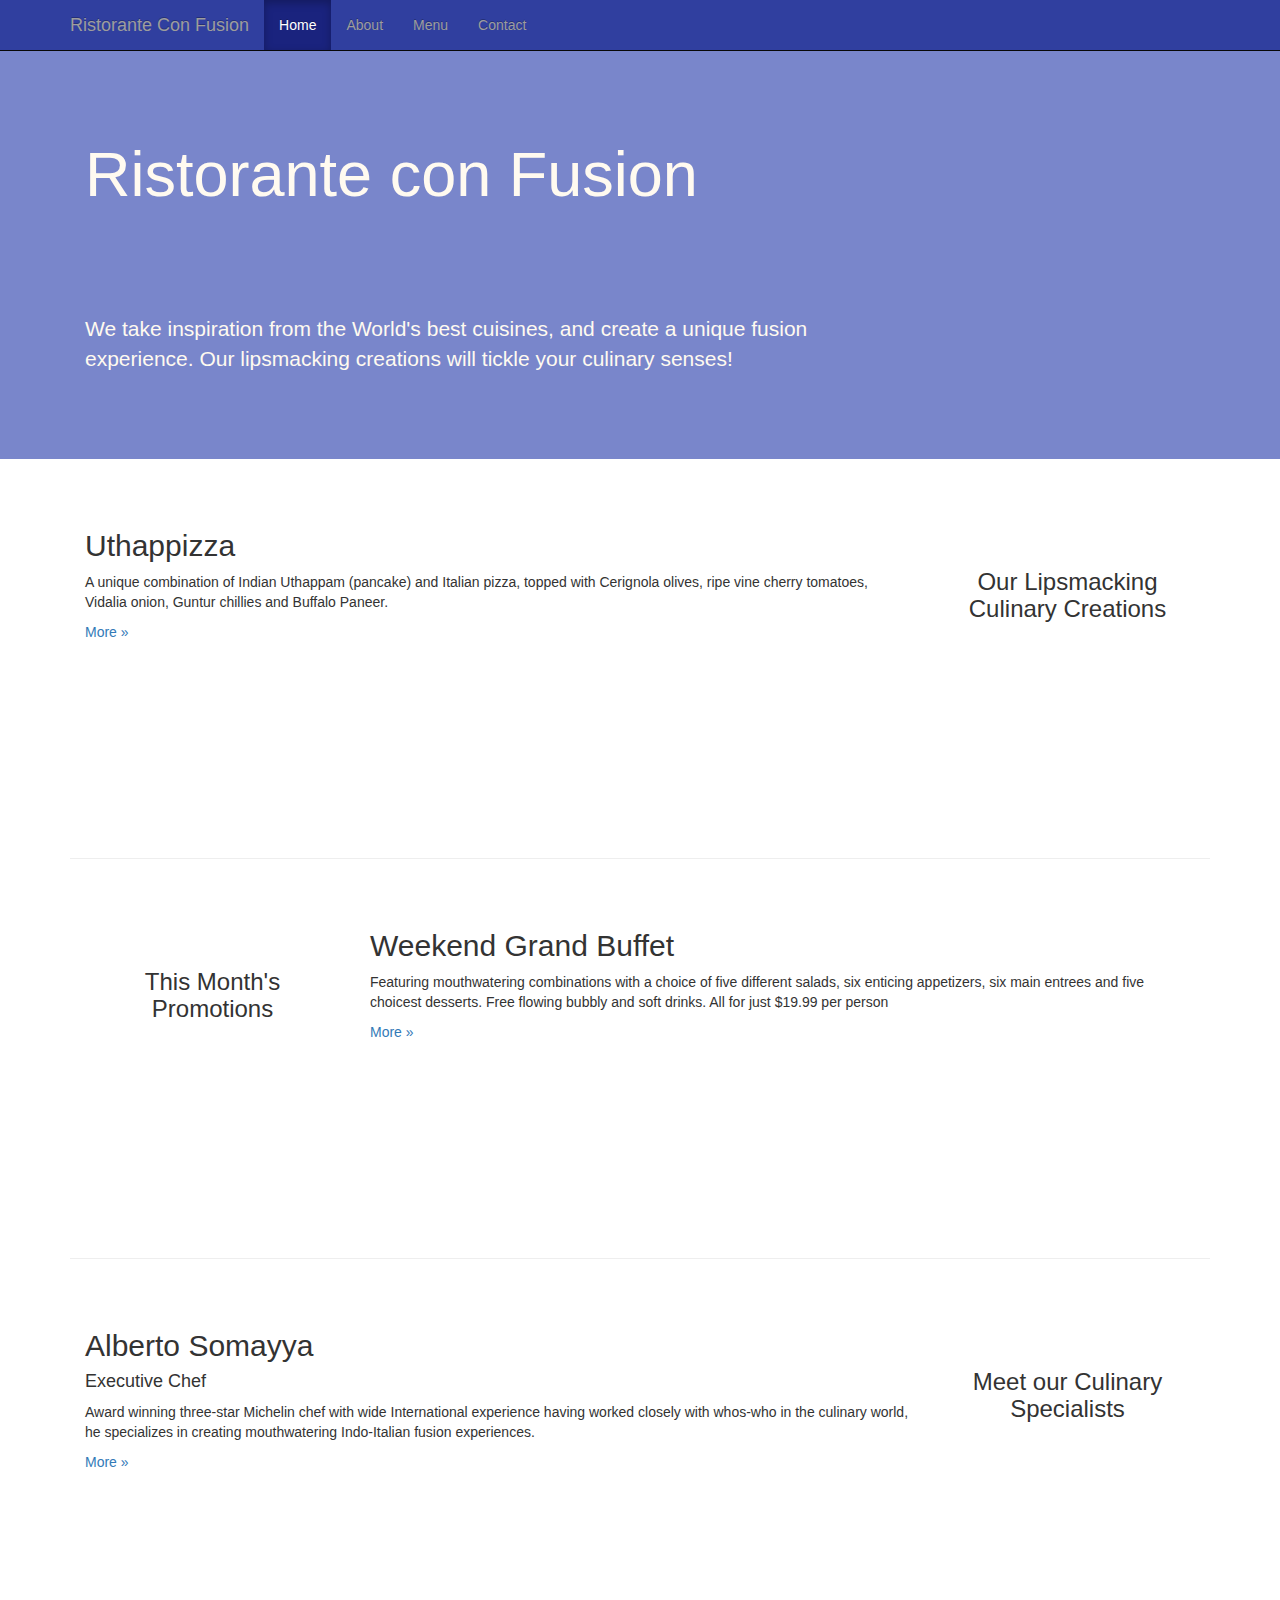
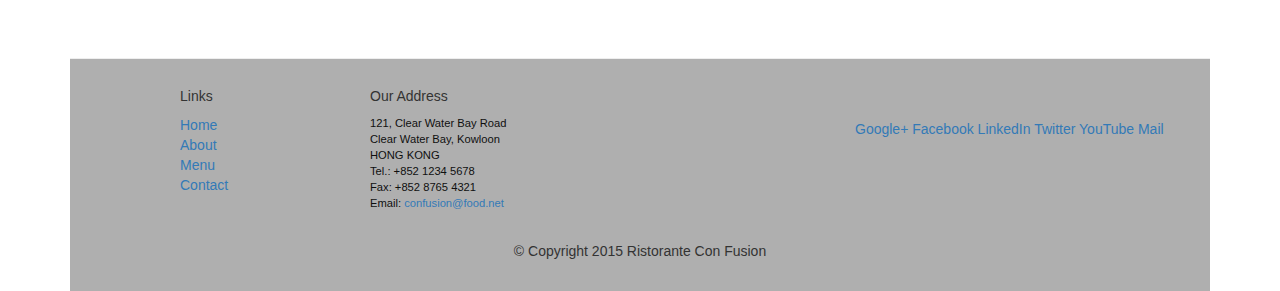
<file: conFusion/index - 1-3.html>
<!DOCTYPE html>
<html lang="en">

<head>
    <meta charset="utf-8">
    <meta http-equiv="X-UA-Compatible" content="IE=edge">
    <meta name="viewport" content="width=device-width, initial-scale=1">
    <!-- The above 3 meta tags *must* come first in the head; any other head 
         content must come *after* these tags -->
    <title>Ristorante Con Fusion</title>
    <!-- Bootstrap -->
    <link href="css/bootstrap.min.css" rel="stylesheet">
    <link href="css/bootstrap-theme.min.css" rel="stylesheet">
    <link href="css/mystyles.css" rel="stylesheet">
</head>

<body>
    <nav class="navbar navbar-inverse navbar-fixed-top" role="navigation">
        <div class="container">
            <div class="navbar-header">
                <button type="button" class="navbar-toggle collapsed" data-toggle="collapse" data-target="#navbar" aria-expanded="false" aria-controls="navbar">
                        <span class="sr-only">Toggle navigation</span>
                        <span class="icon-bar"></span>
                        <span class="icon-bar"></span>
                        <span class="icon-bar"></span>
                    </button>
                <a class="navbar-brand" href="#">Ristorante Con Fusion</a>
            </div>
            <ul class="nav navbar-nav">
                <li class="active"><a href="#">Home</a></li>
                <li><a href="#">About</a></li>
                <li><a href="#">Menu</a></li>
                <li><a href="#">Contact</a></li>
            </ul>
        </div>
    </nav>
    <header class="jumbotron">
        <!-- Main component for a primary marketing message or call to action -->
        <div class="container">
            <div class="row row-header">
                <div class="col-xs-12 col-sm-8">
                    <h1>Ristorante con Fusion</h1>
                    <p style="padding:40px;"></p>
                    <p>We take inspiration from the World's best cuisines, and create a unique fusion experience. Our lipsmacking creations will tickle your culinary senses!</p>
                </div>
                <div class="col-xs-12 col-sm-4">
                </div>
            </div>
        </div>
    </header>
    <div class="container">
        <div class="row row-content">
            <div class="col-xs-12 col-sm-3 col-sm-push-9">
                <p style="padding:20px;"></p>
                <h3 align=center>Our Lipsmacking Culinary Creations</h3>
            </div>
            <div class="col-xs-12 col-sm-9 col-sm-pull-3">
                <h2>Uthappizza</h2>
                <p>A unique combination of Indian Uthappam (pancake) and Italian pizza, topped with Cerignola olives, ripe vine cherry tomatoes, Vidalia onion, Guntur chillies and Buffalo Paneer.</p>
                <p><a href="#">More &raquo;</a></p>
            </div>
        </div>
        <div class="row row-content">
            <div class="col-xs-12 col-sm-3">
                <p style="padding:20px;"></p>
                <h3 align=center>This Month's Promotions</h3>
            </div>
            <div class="col-xs-12 col-sm-9">
                <h2>Weekend Grand Buffet</h2>
                <p>Featuring mouthwatering combinations with a choice of five different salads, six enticing appetizers, six main entrees and five choicest desserts. Free flowing bubbly and soft drinks. All for just $19.99 per person </p>
                <p><a href="#">More &raquo;</a></p>
            </div>
        </div>
        <div class="row row-content">
            <div class="col-xs-12 col-sm-3 col-sm-push-9">
                <p style="padding:20px;"></p>
                <h3 align=center>Meet our Culinary Specialists</h3>
            </div>
            <div class="col-xs-12 col-sm-9 col-sm-pull-3">
                <h2>Alberto Somayya</h2>
                <h4>Executive Chef</h4>
                <p>Award winning three-star Michelin chef with wide International experience having worked closely with whos-who in the culinary world, he specializes in creating mouthwatering Indo-Italian fusion experiences. </p>
                <p><a href="#">More &raquo;</a></p>
            </div>
        </div>
    </div>
    <footer>
        <div class="container">
            <div class="row row-footer">
                <div class="col-xs-5 col-xs-offset-1 col-sm-2 col-sm-offset-1">
                    <h5>Links</h5>
                    <ul class="list-unstyled">
                        <ul class="list-unstyled"><a href="#">Home</a></ul>
                        <ul class="list-unstyled"><a href="#">About</a></ul>
                        <ul class="list-unstyled"><a href="#">Menu</a></ul>
                        <ul class="list-unstyled"><a href="#">Contact</a></ul>
                    </ul>
                </div>
                <div class="col-xs-6 col-sm-5">
                    <h5>Our Address</h5>
                    <address>
                        121, Clear Water Bay Road
                        <br> Clear Water Bay, Kowloon
                        <br> HONG KONG
                        <br> Tel.: +852 1234 5678
                        <br> Fax: +852 8765 4321
                        <br> Email: <a href="mailto:confusion@food.net">confusion@food.net</a>
                    </address>
                </div>
                <div class="col-xs-12 col-sm-4">
                    <div style="padding: 40px 10px;">
                        <a href="http://google.com/+">Google+</a>
                        <a href="http://www.facebook.com/profile.php?id=">Facebook</a>
                        <a href="http://www.linkedin.com/in/">LinkedIn</a>
                        <a href="http://twitter.com/">Twitter</a>
                        <a href="http://youtube.com/">YouTube</a>
                        <a href="mailto:">Mail</a>
                    </div>
                </div>
                <div class="col-xs-12">
                    <p style="padding:10px;"></p>
                    <p align=center>© Copyright 2015 Ristorante Con Fusion</p>
                </div>
            </div>
        </div>
    </footer>
    <!-- jQuery (necessary for Bootstrap's JavaScript plugins) -->
    <script src="https://ajax.googleapis.com/ajax/libs/jquery/1.11.3/jquery.min.js"></script>
    <!-- Include all compiled plugins (below), or include individual files as needed -->
    <script src="js/bootstrap.min.js"></script>
</body>

</html>
</file>
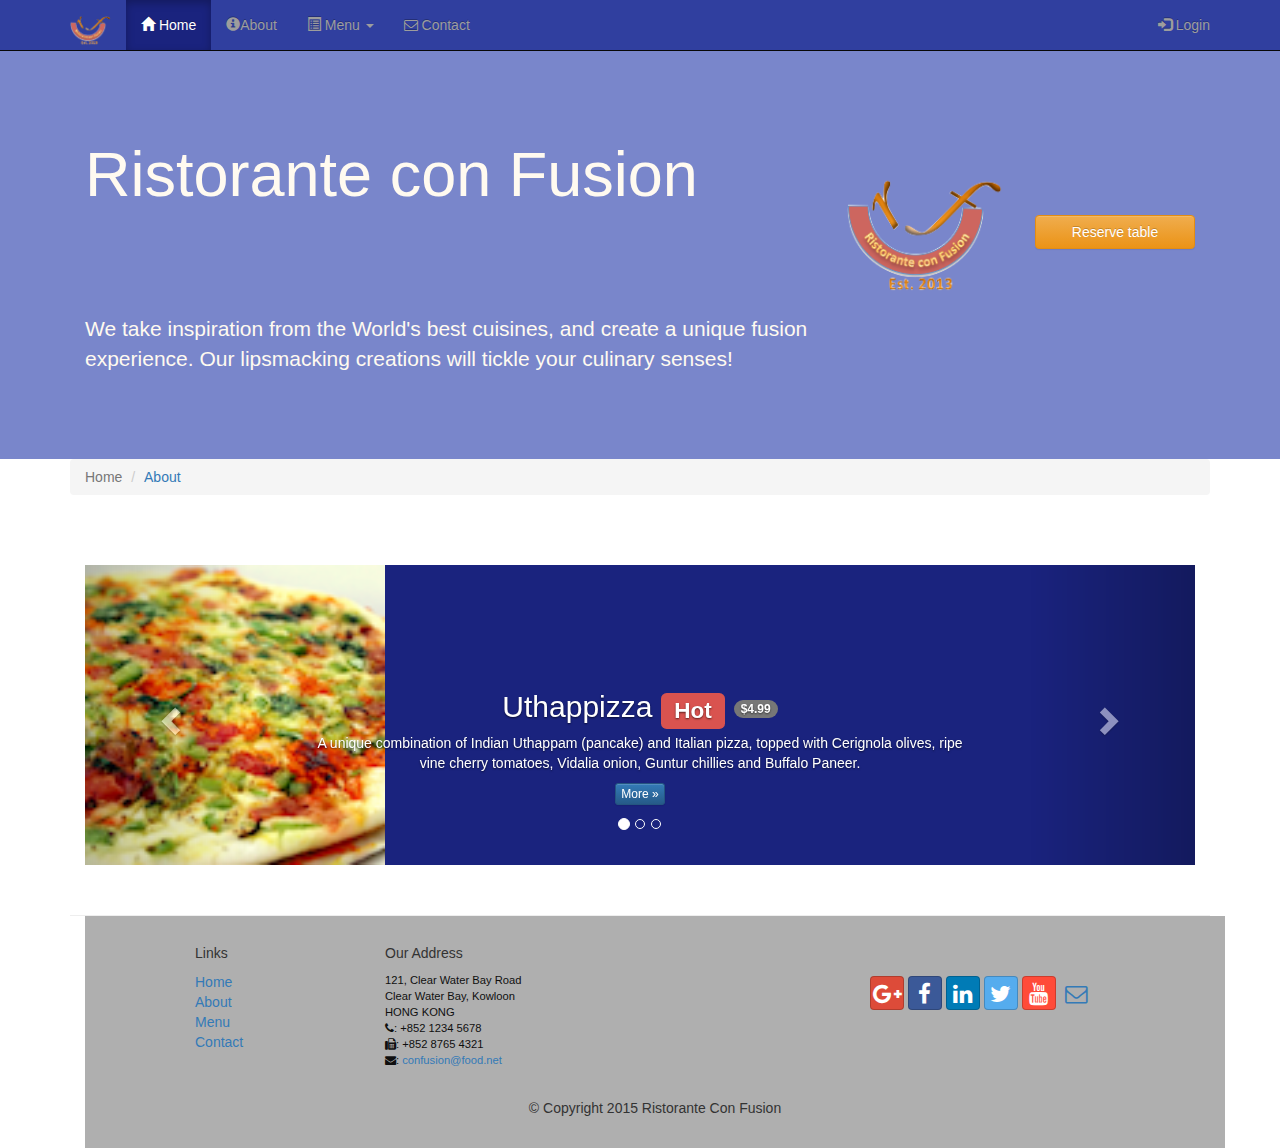
<file: conFusion/index - before WK3 assignment.html>
<!DOCTYPE html>
<html lang="en">

<head>
    <meta charset="utf-8">
    <meta http-equiv="X-UA-Compatible" content="IE=edge">
    <meta name="viewport" content="width=device-width, initial-scale=1">
    <!-- The above 3 meta tags *must* come first in the head; any other head 
         content must come *after* these tags -->
    <title>Ristorante Con Fusion</title>
    <!-- Bootstrap -->
    <link href="css/bootstrap.min.css" rel="stylesheet">
    <link href="css/bootstrap-theme.min.css" rel="stylesheet">
    <link href="css/mystyles.css" rel="stylesheet">
    <link href="css/font-awesome.min.css" rel="stylesheet">
    <link href="css/bootstrap-social.css" rel="stylesheet">
</head>

<body>

    <nav class="navbar navbar-inverse navbar-fixed-top" role="navigation">
        <div class="container">
            <div class="navbar-header">
                <button type="button" class="navbar-toggle collapsed" data-toggle="collapse" data-target="#navbar" aria-expanded="false" aria-controls="navbar">
                        <span class="sr-only">Toggle navigation</span>
                        <span class="icon-bar"></span>
                        <span class="icon-bar"></span>
                        <span class="icon-bar"></span>
                    </button>
                <a class="navbar-brand" href="index.html"><img src="img/logo.png" height=30 width=41></a>
            </div>
            <div id="navbar" class="navbar-collapse collapse">
                <ul class="nav navbar-nav">
                    <li class="active"><a href="index.html"><span class="glyphicon glyphicon-home"
                         aria-hidden="true"></span> Home</a></li>
                    <li><a href="aboutus.html"><span class="glyphicon glyphicon-info-sign" aria-hidden="true"></span>About</a></li>
                    <li class="dropdown">
                        <a href="#" class="dropdown-toggle" data-toggle="dropdown" role="button" aria-haspopup="true" aria-expanded="false"> <span class="glyphicon glyphicon-list-alt" aria-hidden="true"></span> Menu <span class="caret"></span></a>
                        <ul class="dropdown-menu">
                            <li><a href="#">Appetizers</a></li>
                            <li><a href="#">Main Courses</a></li>
                            <li><a href="#">Desserts</a></li>
                            <li><a href="#">Drinks</a></li>
                            <li role="separator" class="divider"></li>
                            <li class="dropdown-header">Specials</li>
                            <li><a href="#">Lunch Buffet</a></li>
                            <li><a href="#">Weekend Brunch</a></li>
                        </ul>
                    </li>
                    <li><a href="contactus.html"><i class="fa fa-envelope-o"></i> Contact</a></li>
                </ul>

                <ul class="nav navbar-nav navbar-right">
                    <li>
                        <a data-toggle="modal" data-target="#loginModal">
                            <span class="glyphicon glyphicon-log-in"></span> Login</a>
                    </li>
                </ul>
                <!--      <form class="navbar-form navbar-right form-inline">
                    <div class="form-group">
                        <label class="sr-only" for="emailInput">Email</label>
                        <input type="text" class="form-control" id="emailInput" placeholder="Email">
                        <label class="sr-only" for="passswordInput">Password</label>
                        <input type="text" class="form-control" id="passwordInput" placeholder="Password">
                        <label style="color: white; font-weight: normal !important;"><input type="checkbox">Remember me</label>
                        <button type="submit" class="btn btn-info">Sign In</button>
                    </div>
                </form> -->
            </div>
            <!--
                <form class="navbar-form navbar-right" role="search">
                    <div class="form-group">
                        <input type="text" class="form-control" placeholder="Search">
                    </div>
                    <button type="submit" class="btn btn-default">Submit</button>
                </form>
            -->
        </div>
    </nav>
    <div id="loginModal" class="modal fade" role="dialog">
        <div class="modal-dialog">
            <!-- Modal content-->
            <div class="modal-content">
                <div class="modal-header">
                    <button type="button" class="close" data-dismiss="modal">&times;</button>
                    <h4 class="modal-title">Login </h4>
                </div>
                <div class="modal-body">
                    <form class="form-inline">
                        <div class="form-group">
                            <label class="sr-only" for="emailInput">Email</label>
                            <input type="email" class="form-control" id="emailInput" placeholder="Email">
                        </div>
                        <div class="form-group">
                            <label class="sr-only" for="passswordInput">Password</label>
                            <input type="password" class="form-control" id="passwordInput" placeholder="Password">
                        </div>
                        <div class="checkbox">
                            <label><input type="checkbox">Remember me</label>
                        </div>
                        <button type="submit" class="btn btn-info btn-sm">Sign In</button>
                        <button type="button" class="btn btn-default btn-sm" data-dismiss="modal">Cancel</button>
                    </form>
                </div>
            </div>
        </div>
    </div>

    <div id="reserveModal" class="modal fade" role="dialog">
        <div class="modal-dialog">
            <!-- Modal content-->
            <div class="modal-content">
                <div class="modal-header">
                    <button type="button" class="close" data-dismiss="modal">&times;</button>
                    <h4 class="modal-title">Reserve Table </h4>
                </div>
                <div class="modal-body">
                    <form class="form-horizontal">
                        <div class="form-group">
                            <div class="col-md-2">
                                <label><b>Number of Guests</b></label>
                            </div>
                            <div class="col-md-6">
                                <label class="radio-inline">
      <input type="radio"> 1
    </label>
                                <label class="radio-inline">
      <input type="radio"> 2
    </label>
                                <label class="radio-inline">
      <input type="radio"> 3
    </label>
                                <label class="radio-inline">
      <input type="radio"> 4
    </label>
                                <label class="radio-inline">
      <input type="radio"> 5
    </label>
                                <label class="radio-inline">
      <input type="radio"> 6
    </label>
                            </div>
                        </div>
                        <div class="form-group">
                            <div class="col-md-2">
                                <label><b>Section</b></label>
                            </div>
                            <div class="col-md-6">
                                <div class="btn-group" data-toggle="buttons">
                                    <label class="btn btn-success active">
    <input type="radio" name="options" id="nonSmoking" autocomplete="off" checked> Non-Smoking
  </label>
                                    <label class="btn btn-danger">
    <input type="radio" name="options" id="smoking" autocomplete="off"> Smoking
  </label>
                                </div>
                            </div>
                        </div>
                        <div class="form-group has-feedback">
                            <div class="col-md-2">
                                <label>Date and Time</label>
                            </div>
                            <div class="col-md-5">
                                <input type="date" class="form-control" placeholder="Date" />
                                <i class="glyphicon glyphicon-calendar form-control-feedback"></i>
                            </div>
                            <div class="col-md-5">
                                <input type="time" class="form-control" placeholder="Time" />
                                <i class="glyphicon glyphicon-time form-control-feedback"></i>
                            </div>
                        </div>
                        <div class="form-group">
                            <div class="col-md-2">
                            </div>
                            <div class="col-md-5">
                                <button type="submit" class="btn btn-primary btn-sm">Reserve</button>
                                <button type="button" class="btn btn-default btn-sm" data-dismiss="modal">Cancel</button>
                            </div>
                        </div>
                        <div class="form-group">
                            <div class="alert alert-warning alert-dismissible" role="alert">
                                <button type="button" class="close" data-dismiss="alert" aria-label="Close"><span aria-hidden="true">&times;</span></button>
                                <strong>Warning:</strong> Please <strong><a href="#" class="alert-link">call</a></strong> us to reserve for more than six guests.
                            </div>
                        </div>
                    </form>
                </div>
            </div>
        </div>
    </div>

    <header class="jumbotron">
        <!-- Main component for a primary marketing message or call to action -->
        <div class="container">
            <div class="row row-header">
                <div class="col-xs-12 col-sm-8">
                    <h1>Ristorante con Fusion</h1>
                    <p style="padding:40px;"></p>
                    <p>We take inspiration from the World's best cuisines, and create a unique fusion experience. Our lipsmacking creations will tickle your culinary senses!</p>
                </div>
                <div class="col-xs-12 col-sm-2">
                    <p style="padding:20px;"></p>
                    <img src="img/logo.png" class="img-responsive">
                </div>
                <div class="col-xs-12 col-sm-2">
                    <p style="padding:40px;"></p>
                    <a type="button" class="btn btn-warning btn-block" data-toggle="modal" data-target="#reserveModal">Reserve table</a>
                </div>
            </div>
        </div>
    </header>

    <div class="container">
        <div>
            <ol class="breadcrumb">
                <li class="active">Home</li>
                <li><a href="aboutus.html">About</a></li>
            </ol>
        </div>

        <div class="row row-content">
            <div class="col-xs-12">
                <div id="mycarousel" class="carousel slide" data-ride="carousel">
                    <!-- Wrapper for slides -->
                    <ol class="carousel-indicators">
                        <li data-target="#mycarousel" data-slide-to="0" class="active"></li>
                        <li data-target="#mycarousel" data-slide-to="1"></li>
                        <li data-target="#mycarousel" data-slide-to="2"></li>
                    </ol>
                    <div class="carousel-inner" role="listbox">
                        <div class="item active">
                            <img class="img-responsive" src="img/uthappizza.png" alt="Uthappizza">
                            <div class="carousel-caption">
                                <h2>Uthappizza <span class="label label-danger">Hot</span> <span class="badge">$4.99</span></h2>
                                <p>A unique combination of Indian Uthappam (pancake) and Italian pizza, topped with Cerignola olives, ripe vine cherry tomatoes, Vidalia onion, Guntur chillies and Buffalo Paneer.</p>
                                <p><a class="btn btn-primary btn-xs" href="#">More &raquo;</a></p>
                            </div>
                        </div>
                        <div class="item">
                            <img class="img-responsive" src="img/buffet.png" alt="Weekend Grand Buffet">
                            <div class="carousel-caption">
                                <h2>Weekend Grand Buffet <span class="label label-danger label-xs">New</span></h2>
                                <p>Featuring mouthwatering combinations with a choice of five different salads, six enticing appetizers, six main entrees and five choicest desserts. Free flowing bubbly and soft drinks. All for just $19.99 per person </p>
                                <p><a class="btn btn-primary btn-xs" href="#">More &raquo;</a></p>
                            </div>
                        </div>
                        <div class="item">
                            <img class="img-responsive" src="img/alberto.png" alt="Alberto Somayya">
                            <div class="carousel-caption">
                                <h2 class="media-heading">Alberto Somayya</h2>
                                <h4>Executive Chef</h4>
                                <p>Award winning three-star Michelin chef with wide International experience having worked closely with whos-who in the culinary world, he specializes in creating mouthwatering Indo-Italian fusion experiences.
                                </p>
                                <p><a class="btn btn-primary btn-xs" href="#">More &raquo;</a></p>
                            </div>
                        </div>
                    </div>
                    <!-- Controls -->
                    <a class="left carousel-control" href="#mycarousel" role="button" data-slide="prev">
                        <span class="glyphicon glyphicon-chevron-left" aria-hidden="true"></span>
                        <span class="sr-only">Previous</span>
                    </a>
                    <a class="right carousel-control" href="#mycarousel" role="button" data-slide="next">
                        <span class="glyphicon glyphicon-chevron-right" aria-hidden="true"></span>
                        <span class="sr-only">Next</span>
                    </a>
                </div>
            </div>
        </div>

        <!--   <div class="row row-content">
            <div class="col-xs-12 col-sm-3 col-sm-push-9">
                <p style="padding:20px;"></p>
                <h3 align=center>Our Lipsmacking Culinary Creations</h3>
            </div>
            <div class="col-xs-12 col-sm-9 col-sm-pull-3">
                <div class="media">
                    <div class="media-left media-middle">
                        <a href="#">
                            <img class="media-object img-thumbnail" src="img/uthappizza.png" alt="Uthappizza">
                        </a>
                    </div>
                    <div class="media-body">
                        <h2 class="media-heading">Uthappizza <span class="label label-danger">Hot</span> <span class="badge">$4.99</span></h2>
                        <p>A unique combination of Indian Uthappam (pancake) and Italian pizza, topped with Cerignola olives, ripe vine cherry tomatoes, Vidalia onion, Guntur chillies and Buffalo Paneer.</p>
                        <p><a class="btn btn-primary btn-xs" href="#">More &raquo;</a></p>
                    </div>
                </div>
            </div>
        </div>
        <div class="row row-content">
            <div class="col-xs-12 col-sm-3">
                <p style="padding:20px;"></p>
                <h3 align=center>This Month's Promotions</h3>
            </div>
            <div class="col-xs-12 col-sm-9">
                <div class="media">
                    <div class="media-body">
                        <h2 class="media-heading">Weekend Grand Buffet <span class="label label-danger">New</span></h2>
                        <p>Featuring mouthwatering combinations with a choice of five different salads, six enticing appetizers, six main entrees and five choicest desserts. Free flowing bubbly and soft drinks. All for just $19.99 per person </p>
                        <p><a class="btn btn-primary btn-xs" href="#">More &raquo;</a></p>
                    </div>
                    <div class="media-right media-middle">
                        <a href="#">
                            <img class="media-object img-thumbnail" src="img/buffet.png" alt="Weekend Grand Buffet">
                        </a>
                    </div>
                </div>
            </div>
        </div>
        <div class="row row-content">
            <div class="col-xs-12 col-sm-3 col-sm-push-9">
                <p style="padding:20px;"></p>
                <h3 align=center>Meet our Culinary Specialists</h3>
            </div>
            <div class="col-xs-12 col-sm-9 col-sm-pull-3">
                <div class="media">
                    <div class="media-left media-middle">
                        <a href="#">
                            <img class="media-object img-thumbnail" src="img/alberto.png" alt="Alberto Somayya">
                        </a>
                    </div>
                    <div class="media-body">
                        <h2 class="media-heading">Alberto Somayya</h2>
                        <h4>Executive Chef</h4>
                        <p>Award winning three-star Michelin chef with wide International experience having worked closely with whos-who in the culinary world, he specializes in creating mouthwatering Indo-Italian fusion experiences.
                        </p>
                        <p><a class="btn btn-primary btn-xs" href="#">More &raquo;</a></p>
                    </div>
                </div>
            </div>
        </div> -->
        <!--   <a name="reserveTable"></a>
        <div class="row row-content">
            <div class="col-xs-12 col-sm-3">
                <p style="padding:20px;"></p>
                <h3 align=center>Reserve a Table</h3>
            </div>
            <div class="col-xs-12 col-sm-9">
                <form class="form-horizontal">
                    <div class="form-group">
                        <div class="col-md-2">
                            <label><b>Number of Guests</b></label>
                        </div>
                        <div class="col-md-6">
                            <label class="radio-inline">
      <input type="radio"> 1
    </label>
                            <label class="radio-inline">
      <input type="radio"> 2
    </label>
                            <label class="radio-inline">
      <input type="radio"> 3
    </label>
                            <label class="radio-inline">
      <input type="radio"> 4
    </label>
                            <label class="radio-inline">
      <input type="radio"> 5
    </label>
                            <label class="radio-inline">
      <input type="radio"> 6
    </label>
                        </div>
                    </div>
                    <div class="form-group has-feedback">
                        <div class="col-md-2">
                            <label>Date and Time</label>
                        </div>
                        <div class="col-md-5">
                            <input type="date" class="form-control" placeholder="Date" />
                            <i class="glyphicon glyphicon-calendar form-control-feedback"></i>
                        </div>
                        <div class="col-md-5">
                            <input type="time" class="form-control" placeholder="Time" />
                            <i class="glyphicon glyphicon-time form-control-feedback"></i>
                        </div>
                    </div>
                    <div class="form-group">
                        <div class="col-md-2">
                        </div>
                        <div class="col-md-5">
                            <button type="submit" class="btn btn-primary">Reserve</button>
                        </div>
                    </div>
                    <div class="form-group">
                        <div class="alert alert-warning alert-dismissible" role="alert">
                            <button type="button" class="close" data-dismiss="alert" aria-label="Close"><span aria-hidden="true">&times;</span></button>
                            <strong>Warning:</strong> Please <strong><a href="#" class="alert-link">call</a></strong> us to reserve for more than six guests.
                        </div>
                    </div>

                </form>
            </div>
        </div>
</div> -->
        <footer>
            <div class="container">
                <div class="row row-footer">
                    <div class="col-xs-5 col-xs-offset-1 col-sm-2 col-sm-offset-1">
                        <h5>Links</h5>
                        <ul class="list-unstyled">
                            <ul class="list-unstyled"><a href="#">Home</a></ul>
                            <ul class="list-unstyled"><a href="#">About</a></ul>
                            <ul class="list-unstyled"><a href="#">Menu</a></ul>
                            <ul class="list-unstyled"><a href="#">Contact</a></ul>
                        </ul>
                    </div>
                    <div class="col-xs-6 col-sm-5">
                        <h5>Our Address</h5>
                        <address>
                        121, Clear Water Bay Road
                        <br> Clear Water Bay, Kowloon
                        <br> HONG KONG
                        <br> <i class="fa fa-phone"></i>: +852 1234 5678
                        <br> <i class="fa fa-fax"></i>: +852 8765 4321
                        <br> <i class="fa fa-envelope"></i>: <a href="mailto:confusion@food.net">confusion@food.net</a>
                    </address>
                    </div>
                    <div class="col-xs-12 col-sm-4">
                        <div class="nav navbar-nav" style="padding: 40px 10px;">
                            <a class="btn btn-social-icon btn-google-plus" href="http://google.com/+"><i class="fa fa-google-plus"></i></a>
                            <a class="btn btn-social-icon btn-facebook" href="http://www.facebook.com/profile.php?id="><i class="fa fa-facebook"></i></a>
                            <a class="btn btn-social-icon btn-linkedin" href="http://www.linkedin.com/in/"><i class="fa fa-linkedin"></i></a>
                            <a class="btn btn-social-icon btn-twitter" href="http://twitter.com/"><i class="fa fa-twitter"></i></a>
                            <a class="btn btn-social-icon btn-youtube" href="http://youtube.com/"><i class="fa fa-youtube"></i></a>
                            <a class="btn btn-social-icon" href="mailto:"><i class="fa fa-envelope-o"></i></a>
                        </div>
                    </div>
                    <div class="col-xs-12">
                        <p style="padding:10px;"></p>
                        <p align=center>© Copyright 2015 Ristorante Con Fusion</p>
                    </div>
                </div>
            </div>
        </footer>
        <!-- jQuery (necessary for Bootstrap's JavaScript plugins) -->
        <script src="https://ajax.googleapis.com/ajax/libs/jquery/1.11.3/jquery.min.js"></script>
        <!-- Include all compiled plugins (below), or include individual files as needed -->
        <script src="js/bootstrap.min.js"></script>
        <script>
            $(document).ready(function() {
                $('[data-toggle="tooltip"]').tooltip();
            });

        </script>
</body>

</html>
</file>
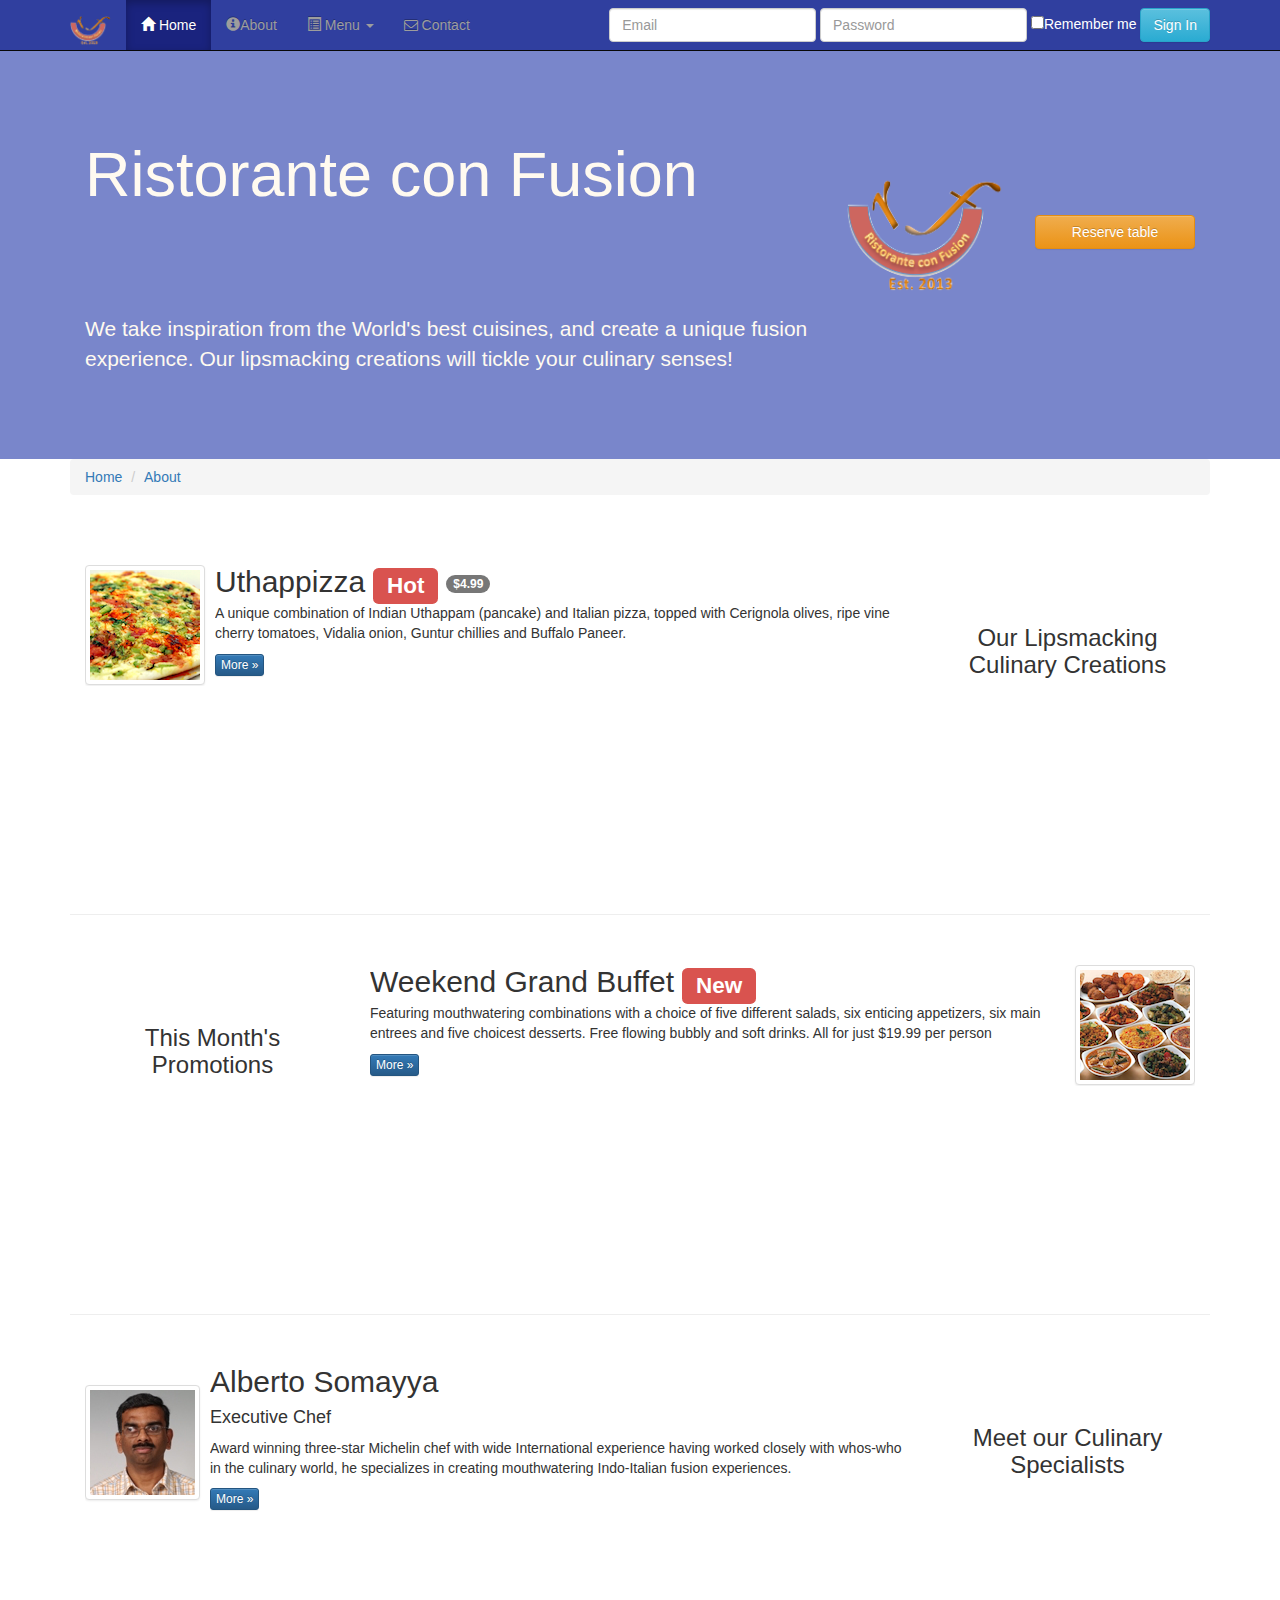
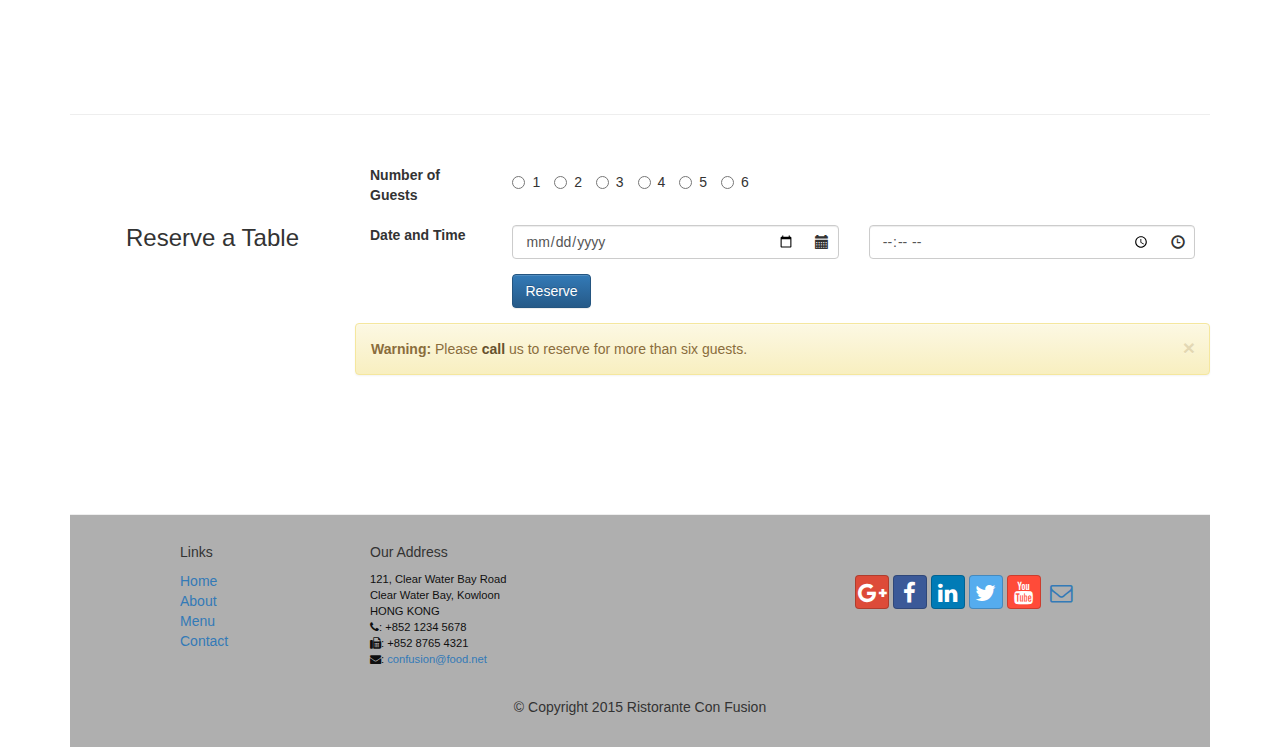
<file: conFusion/index - before_carousel.html>
<!DOCTYPE html>
<html lang="en">

<head>
    <meta charset="utf-8">
    <meta http-equiv="X-UA-Compatible" content="IE=edge">
    <meta name="viewport" content="width=device-width, initial-scale=1">
    <!-- The above 3 meta tags *must* come first in the head; any other head 
         content must come *after* these tags -->
    <title>Ristorante Con Fusion</title>
    <!-- Bootstrap -->
    <link href="css/bootstrap.min.css" rel="stylesheet">
    <link href="css/bootstrap-theme.min.css" rel="stylesheet">
    <link href="css/mystyles.css" rel="stylesheet">
    <link href="css/font-awesome.min.css" rel="stylesheet">
    <link href="css/bootstrap-social.css" rel="stylesheet">
</head>

<body>

    <nav class="navbar navbar-inverse navbar-fixed-top" role="navigation">
        <div class="container">
            <div class="navbar-header">
                <button type="button" class="navbar-toggle collapsed" data-toggle="collapse" data-target="#navbar" aria-expanded="false" aria-controls="navbar">
                        <span class="sr-only">Toggle navigation</span>
                        <span class="icon-bar"></span>
                        <span class="icon-bar"></span>
                        <span class="icon-bar"></span>
                    </button>
                <a class="navbar-brand" href="index.html"><img src="img/logo.png" height=30 width=41></a>
            </div>
            <div id="navbar" class="navbar-collapse collapse">
                <ul class="nav navbar-nav">
                    <li class="active"><a href="index.html"><span class="glyphicon glyphicon-home"
                         aria-hidden="true"></span> Home</a></li>
                    <li><a href="aboutus.html"><span class="glyphicon glyphicon-info-sign" aria-hidden="true"></span>About</a></li>
                    <li class="dropdown">
                        <a href="#" class="dropdown-toggle" data-toggle="dropdown" role="button" aria-haspopup="true" aria-expanded="false"> <span class="glyphicon glyphicon-list-alt" aria-hidden="true"></span> Menu <span class="caret"></span></a>
                        <ul class="dropdown-menu">
                            <li><a href="#">Appetizers</a></li>
                            <li><a href="#">Main Courses</a></li>
                            <li><a href="#">Desserts</a></li>
                            <li><a href="#">Drinks</a></li>
                            <li role="separator" class="divider"></li>
                            <li class="dropdown-header">Specials</li>
                            <li><a href="#">Lunch Buffet</a></li>
                            <li><a href="#">Weekend Brunch</a></li>
                        </ul>
                    </li>
                    <li><a href="contactus.html"><i class="fa fa-envelope-o"></i> Contact</a></li>
                </ul>
                <form class="navbar-form navbar-right form-inline">
                    <div class="form-group">
                        <label class="sr-only" for="emailInput">Email</label>
                        <input type="text" class="form-control" id="emailInput" placeholder="Email">
                        <label class="sr-only" for="passswordInput">Password</label>
                        <input type="text" class="form-control" id="passwordInput" placeholder="Password">
                        <label style="color: white; font-weight: normal !important;"><input type="checkbox">Remember me</label>
                        <button type="submit" class="btn btn-info">Sign In</button>
                    </div>
                </form>
            </div>
            <!--
                <form class="navbar-form navbar-right" role="search">
                    <div class="form-group">
                        <input type="text" class="form-control" placeholder="Search">
                    </div>
                    <button type="submit" class="btn btn-default">Submit</button>
                </form>
            -->
        </div>
    </nav>

    <header class="jumbotron">
        <!-- Main component for a primary marketing message or call to action -->
        <div class="container">
            <div class="row row-header">
                <div class="col-xs-12 col-sm-8">
                    <h1>Ristorante con Fusion</h1>
                    <p style="padding:40px;"></p>
                    <p>We take inspiration from the World's best cuisines, and create a unique fusion experience. Our lipsmacking creations will tickle your culinary senses!</p>
                </div>
                <div class="col-xs-12 col-sm-2">
                    <p style="padding:20px;"></p>
                    <img src="img/logo.png" class="img-responsive">
                </div>
                <div class="col-xs-12 col-sm-2">
                    <p style="padding:40px;"></p>
                    <a class="btn btn-warning btn-block" href="#ReserveTable">Reserve table</a>
                </div>
            </div>
        </div>
    </header>

    <div class="container">
        <div>
            <ol class="breadcrumb">
                <li class="active"><a href="index.html">Home</a></li>
                <li><a href="aboutus.html">About</a></li>
            </ol>
        </div>
        <div class="row row-content">
            <div class="col-xs-12 col-sm-3 col-sm-push-9">
                <p style="padding:20px;"></p>
                <h3 align=center>Our Lipsmacking Culinary Creations</h3>
            </div>
            <div class="col-xs-12 col-sm-9 col-sm-pull-3">
                <div class="media">
                    <div class="media-left media-middle">
                        <a href="#">
                            <img class="media-object img-thumbnail" src="img/uthappizza.png" alt="Uthappizza">
                        </a>
                    </div>
                    <div class="media-body">
                        <h2 class="media-heading">Uthappizza <span class="label label-danger">Hot</span> <span class="badge">$4.99</span></h2>
                        <p>A unique combination of Indian Uthappam (pancake) and Italian pizza, topped with Cerignola olives, ripe vine cherry tomatoes, Vidalia onion, Guntur chillies and Buffalo Paneer.</p>
                        <p><a class="btn btn-primary btn-xs" href="#">More &raquo;</a></p>
                    </div>
                </div>
            </div>
        </div>
        <div class="row row-content">
            <div class="col-xs-12 col-sm-3">
                <p style="padding:20px;"></p>
                <h3 align=center>This Month's Promotions</h3>
            </div>
            <div class="col-xs-12 col-sm-9">
                <div class="media">
                    <div class="media-body">
                        <h2 class="media-heading">Weekend Grand Buffet <span class="label label-danger">New</span></h2>
                        <p>Featuring mouthwatering combinations with a choice of five different salads, six enticing appetizers, six main entrees and five choicest desserts. Free flowing bubbly and soft drinks. All for just $19.99 per person </p>
                        <p><a class="btn btn-primary btn-xs" href="#">More &raquo;</a></p>
                    </div>
                    <div class="media-right media-middle">
                        <a href="#">
                            <img class="media-object img-thumbnail" src="img/buffet.png" alt="Weekend Grand Buffet">
                        </a>
                    </div>
                </div>
            </div>
        </div>
        <div class="row row-content">
            <div class="col-xs-12 col-sm-3 col-sm-push-9">
                <p style="padding:20px;"></p>
                <h3 align=center>Meet our Culinary Specialists</h3>
            </div>
            <div class="col-xs-12 col-sm-9 col-sm-pull-3">
                <div class="media">
                    <div class="media-left media-middle">
                        <a href="#">
                            <img class="media-object img-thumbnail" src="img/alberto.png" alt="Alberto Somayya">
                        </a>
                    </div>
                    <div class="media-body">
                        <h2 class="media-heading">Alberto Somayya</h2>
                        <h4>Executive Chef</h4>
                        <p>Award winning three-star Michelin chef with wide International experience having worked closely with whos-who in the culinary world, he specializes in creating mouthwatering Indo-Italian fusion experiences.
                        </p>
                        <p><a class="btn btn-primary btn-xs" href="#">More &raquo;</a></p>
                    </div>
                </div>
            </div>
        </div>
        <a name="ReserveTable"></a>
        <div class="row row-content">
            <div class="col-xs-12 col-sm-3">
                <p style="padding:20px;"></p>
                <h3 align=center>Reserve a Table</h3>
            </div>
            <div class="col-xs-12 col-sm-9">
                <form class="form-horizontal">
                    <div class="form-group">
                        <div class="col-md-2">
                            <label><b>Number of Guests</b></label>
                        </div>
                        <div class="col-md-6">
                            <label class="radio-inline">
      <input type="radio"> 1
    </label>
                            <label class="radio-inline">
      <input type="radio"> 2
    </label>
                            <label class="radio-inline">
      <input type="radio"> 3
    </label>
                            <label class="radio-inline">
      <input type="radio"> 4
    </label>
                            <label class="radio-inline">
      <input type="radio"> 5
    </label>
                            <label class="radio-inline">
      <input type="radio"> 6
    </label>
                        </div>
                    </div>
                    <div class="form-group has-feedback">
                        <div class="col-md-2">
                            <label>Date and Time</label>
                        </div>
                        <div class="col-md-5">
                            <input type="date" class="form-control" placeholder="Date" />
                            <i class="glyphicon glyphicon-calendar form-control-feedback"></i>
                        </div>
                        <div class="col-md-5">
                            <input type="time" class="form-control" placeholder="Time" />
                            <i class="glyphicon glyphicon-time form-control-feedback"></i>
                        </div>
                    </div>
                    <div class="form-group">
                        <div class="col-md-2">
                        </div>
                        <div class="col-md-5">
                            <button type="submit" class="btn btn-primary">Reserve</button>
                        </div>
                    </div>
                    <div class="form-group">
                        <div class="alert alert-warning alert-dismissible" role="alert">
                            <button type="button" class="close" data-dismiss="alert" aria-label="Close"><span aria-hidden="true">&times;</span></button>
                            <strong>Warning:</strong> Please <strong><a href="#" class="alert-link">call</a></strong> us to reserve for more than six guests.
                        </div>
                    </div>

                </form>
            </div>
        </div>
    </div>
    <footer>
        <div class="container">
            <div class="row row-footer">
                <div class="col-xs-5 col-xs-offset-1 col-sm-2 col-sm-offset-1">
                    <h5>Links</h5>
                    <ul class="list-unstyled">
                        <ul class="list-unstyled"><a href="#">Home</a></ul>
                        <ul class="list-unstyled"><a href="#">About</a></ul>
                        <ul class="list-unstyled"><a href="#">Menu</a></ul>
                        <ul class="list-unstyled"><a href="#">Contact</a></ul>
                    </ul>
                </div>
                <div class="col-xs-6 col-sm-5">
                    <h5>Our Address</h5>
                    <address>
                        121, Clear Water Bay Road
                        <br> Clear Water Bay, Kowloon
                        <br> HONG KONG
                        <br> <i class="fa fa-phone"></i>: +852 1234 5678
                        <br> <i class="fa fa-fax"></i>: +852 8765 4321
                        <br> <i class="fa fa-envelope"></i>: <a href="mailto:confusion@food.net">confusion@food.net</a>
                    </address>
                </div>
                <div class="col-xs-12 col-sm-4">
                    <div class="nav navbar-nav" style="padding: 40px 10px;">
                        <a class="btn btn-social-icon btn-google-plus" href="http://google.com/+"><i class="fa fa-google-plus"></i></a>
                        <a class="btn btn-social-icon btn-facebook" href="http://www.facebook.com/profile.php?id="><i class="fa fa-facebook"></i></a>
                        <a class="btn btn-social-icon btn-linkedin" href="http://www.linkedin.com/in/"><i class="fa fa-linkedin"></i></a>
                        <a class="btn btn-social-icon btn-twitter" href="http://twitter.com/"><i class="fa fa-twitter"></i></a>
                        <a class="btn btn-social-icon btn-youtube" href="http://youtube.com/"><i class="fa fa-youtube"></i></a>
                        <a class="btn btn-social-icon" href="mailto:"><i class="fa fa-envelope-o"></i></a>
                    </div>
                </div>
                <div class="col-xs-12">
                    <p style="padding:10px;"></p>
                    <p align=center>© Copyright 2015 Ristorante Con Fusion</p>
                </div>
            </div>
        </div>
    </footer>
    <!-- jQuery (necessary for Bootstrap's JavaScript plugins) -->
    <script src="https://ajax.googleapis.com/ajax/libs/jquery/1.11.3/jquery.min.js"></script>
    <!-- Include all compiled plugins (below), or include individual files as needed -->
    <script src="js/bootstrap.min.js"></script>
</body>

</html>
</file>
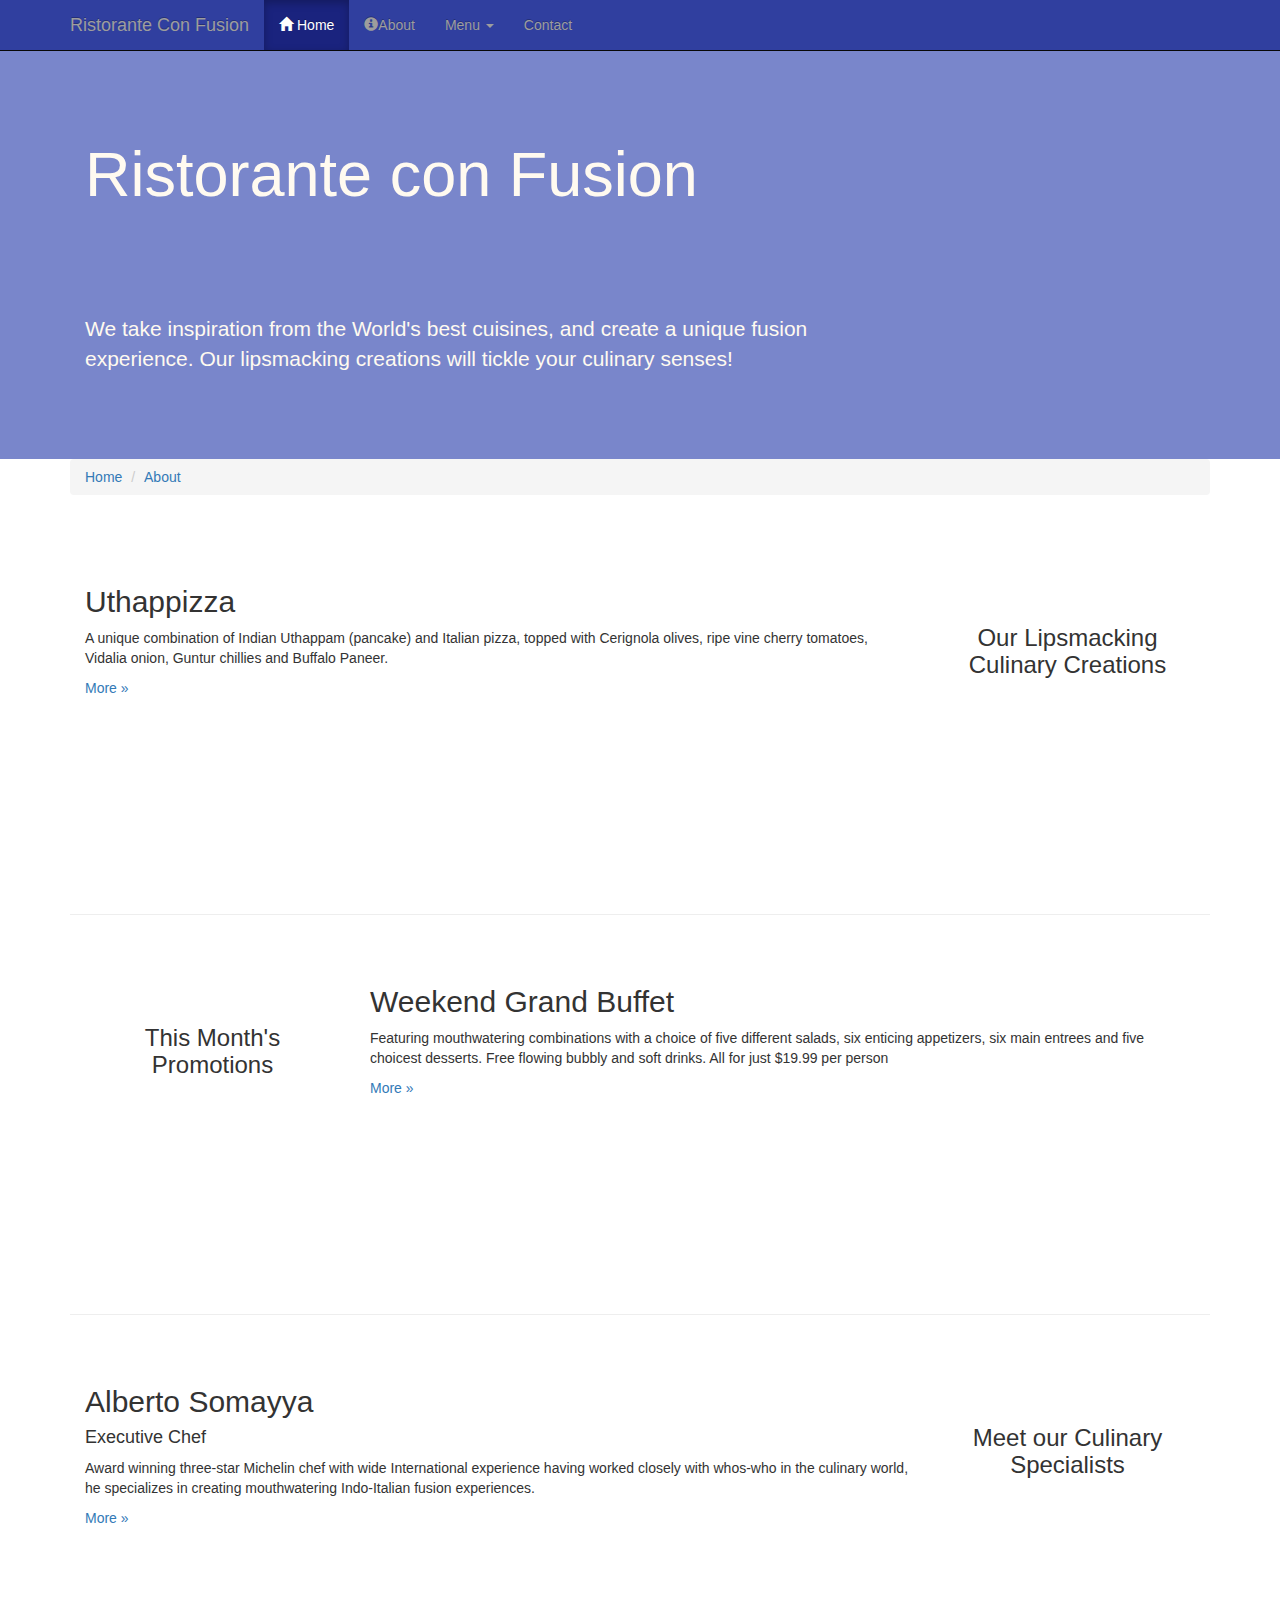
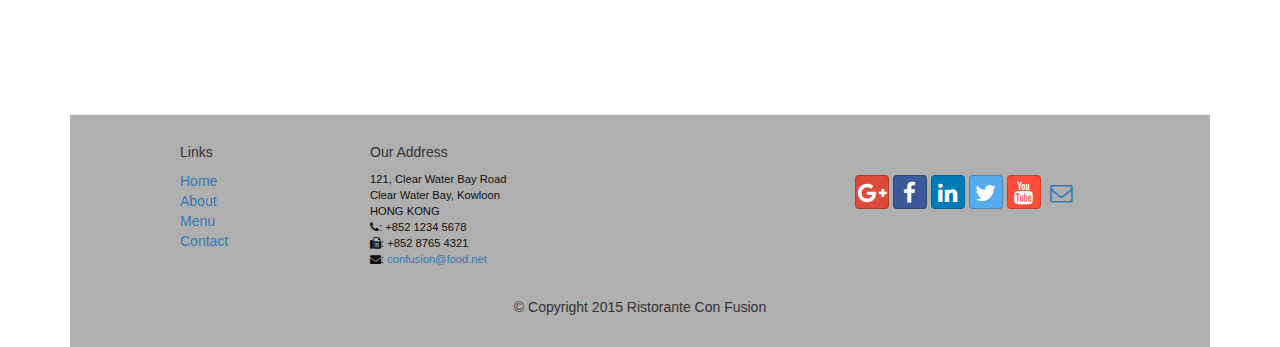
<file: conFusion/index - WK1 assignment.html>
<!DOCTYPE html>
<html lang="en">

<head>
    <meta charset="utf-8">
    <meta http-equiv="X-UA-Compatible" content="IE=edge">
    <meta name="viewport" content="width=device-width, initial-scale=1">
    <!-- The above 3 meta tags *must* come first in the head; any other head 
         content must come *after* these tags -->
    <title>Ristorante Con Fusion</title>
    <!-- Bootstrap -->
    <link href="css/bootstrap.min.css" rel="stylesheet">
    <link href="css/bootstrap-theme.min.css" rel="stylesheet">
    <link href="css/mystyles.css" rel="stylesheet">
    <link href="css/font-awesome.min.css" rel="stylesheet">
    <link href="css/bootstrap-social.css" rel="stylesheet">
</head>

<body>

    <nav class="navbar navbar-inverse navbar-fixed-top" role="navigation">
        <div class="container">
            <div class="navbar-header">
                <button type="button" class="navbar-toggle collapsed" data-toggle="collapse" data-target="#navbar" aria-expanded="false" aria-controls="navbar">
                        <span class="sr-only">Toggle navigation</span>
                        <span class="icon-bar"></span>
                        <span class="icon-bar"></span>
                        <span class="icon-bar"></span>
                    </button>
                <a class="navbar-brand" href="index.html">Ristorante Con Fusion</a>
            </div>
            <div id="navbar" class="navbar-collapse collapse">
                <ul class="nav navbar-nav">
                    <li class="active"><a href="index.html"><span class="glyphicon glyphicon-home"
                         aria-hidden="true"></span> Home</a></li>
                    <li><a href="aboutus.html"><span class="glyphicon glyphicon-info-sign" aria-hidden="true"></span>About</a></li>
                    <li class="dropdown">
                        <a href="#" class="dropdown-toggle" data-toggle="dropdown" role="button" aria-haspopup="true" aria-expanded="false">
                         Menu <span class="caret"></span></a>
                        <ul class="dropdown-menu">
                            <li><a href="#">Appetizers</a></li>
                            <li><a href="#">Main Courses</a></li>
                            <li><a href="#">Desserts</a></li>
                            <li><a href="#">Drinks</a></li>
                            <li role="separator" class="divider"></li>
                            <li class="dropdown-header">Specials</li>
                            <li><a href="#">Lunch Buffet</a></li>
                            <li><a href="#">Weekend Brunch</a></li>
                        </ul>
                    </li>
                    <li><a href="#">Contact</a></li>
                </ul>
            </div>
        </div>
    </nav>

    <header class="jumbotron">
        <!-- Main component for a primary marketing message or call to action -->
        <div class="container">
            <div class="row row-header">
                <div class="col-xs-12 col-sm-8">
                    <h1>Ristorante con Fusion</h1>
                    <p style="padding:40px;"></p>
                    <p>We take inspiration from the World's best cuisines, and create a unique fusion experience. Our lipsmacking creations will tickle your culinary senses!</p>
                </div>
                <div class="col-xs-12 col-sm-4">
                </div>
            </div>
        </div>
    </header>

    <div class="container">
        <div>
            <ol class="breadcrumb">
                <li class="active"><a href="index.html">Home</a></li>
                <li><a href="aboutus.html">About</a></li>
            </ol>
        </div>
        <div class="row row-content">
            <div class="col-xs-12 col-sm-3 col-sm-push-9">
                <p style="padding:20px;"></p>
                <h3 align=center>Our Lipsmacking Culinary Creations</h3>
            </div>
            <div class="col-xs-12 col-sm-9 col-sm-pull-3">
                <h2>Uthappizza</h2>
                <p>A unique combination of Indian Uthappam (pancake) and Italian pizza, topped with Cerignola olives, ripe vine cherry tomatoes, Vidalia onion, Guntur chillies and Buffalo Paneer.</p>
                <p><a href="#">More &raquo;</a></p>
            </div>
        </div>
        <div class="row row-content">
            <div class="col-xs-12 col-sm-3">
                <p style="padding:20px;"></p>
                <h3 align=center>This Month's Promotions</h3>
            </div>
            <div class="col-xs-12 col-sm-9">
                <h2>Weekend Grand Buffet</h2>
                <p>Featuring mouthwatering combinations with a choice of five different salads, six enticing appetizers, six main entrees and five choicest desserts. Free flowing bubbly and soft drinks. All for just $19.99 per person </p>
                <p><a href="#">More &raquo;</a></p>
            </div>
        </div>
        <div class="row row-content">
            <div class="col-xs-12 col-sm-3 col-sm-push-9">
                <p style="padding:20px;"></p>
                <h3 align=center>Meet our Culinary Specialists</h3>
            </div>
            <div class="col-xs-12 col-sm-9 col-sm-pull-3">
                <h2>Alberto Somayya</h2>
                <h4>Executive Chef</h4>
                <p>Award winning three-star Michelin chef with wide International experience having worked closely with whos-who in the culinary world, he specializes in creating mouthwatering Indo-Italian fusion experiences. </p>
                <p><a href="#">More &raquo;</a></p>
            </div>
        </div>
    </div>
    <footer>
        <div class="container">
            <div class="row row-footer">
                <div class="col-xs-5 col-xs-offset-1 col-sm-2 col-sm-offset-1">
                    <h5>Links</h5>
                    <ul class="list-unstyled">
                        <ul class="list-unstyled"><a href="#">Home</a></ul>
                        <ul class="list-unstyled"><a href="#">About</a></ul>
                        <ul class="list-unstyled"><a href="#">Menu</a></ul>
                        <ul class="list-unstyled"><a href="#">Contact</a></ul>
                    </ul>
                </div>
                <div class="col-xs-6 col-sm-5">
                    <h5>Our Address</h5>
                    <address>
                        121, Clear Water Bay Road
                        <br> Clear Water Bay, Kowloon
                        <br> HONG KONG
                        <br> <i class="fa fa-phone"></i>: +852 1234 5678
                        <br> <i class="fa fa-fax"></i>: +852 8765 4321
                        <br> <i class="fa fa-envelope"></i>: <a href="mailto:confusion@food.net">confusion@food.net</a>
                    </address>
                </div>
                <div class="col-xs-12 col-sm-4">
                    <div class="nav navbar-nav" style="padding: 40px 10px;">
                        <a class="btn btn-social-icon btn-google-plus" href="http://google.com/+"><i class="fa fa-google-plus"></i></a>
                        <a class="btn btn-social-icon btn-facebook" href="http://www.facebook.com/profile.php?id="><i class="fa fa-facebook"></i></a>
                        <a class="btn btn-social-icon btn-linkedin" href="http://www.linkedin.com/in/"><i class="fa fa-linkedin"></i></a>
                        <a class="btn btn-social-icon btn-twitter" href="http://twitter.com/"><i class="fa fa-twitter"></i></a>
                        <a class="btn btn-social-icon btn-youtube" href="http://youtube.com/"><i class="fa fa-youtube"></i></a>
                        <a class="btn btn-social-icon" href="mailto:"><i class="fa fa-envelope-o"></i></a>
                    </div>
                </div>
                <div class="col-xs-12">
                    <p style="padding:10px;"></p>
                    <p align=center>© Copyright 2015 Ristorante Con Fusion</p>
                </div>
            </div>
        </div>
    </footer>
    <!-- jQuery (necessary for Bootstrap's JavaScript plugins) -->
    <script src="https://ajax.googleapis.com/ajax/libs/jquery/1.11.3/jquery.min.js"></script>
    <!-- Include all compiled plugins (below), or include individual files as needed -->
    <script src="js/bootstrap.min.js"></script>
</body>

</html>
</file>
<file: conFusion/css/mystyles.css>
.row-header {
    margin: 0px auto;
    padding: 0px auto;
}

.row-content {
    margin: 0px auto;
    padding: 50px 0px 50px 0px;
    border-bottom: 1px ridge;
    min-height: 400px;
}

.row-footer {
    background-color: #AfAfAf;
    margin: 0px auto;
    padding: 20px 0px 20px 0px;
}

.jumbotron {
    padding: 70px 30px 70px 30px;
    margin: 0px auto;
    background: #7986CB;
    color: floralwhite;
}

address {
    font-size: 80%;
    margin: 0px;
    color: #0f0f0f;
}

body {
    padding: 50px 0px 0px 0px;
    z-index: 0;
}

.navbar-inverse {
    background: #303F9F;
}

.navbar-inverse .navbar-nav>.active>a,
.navbar-inverse .navbar-nav>.active>a:hover,
.navbar-inverse .navbar-nav>.active>a:focus {
    color: #fff;
    background: #1A237E;
}

.navbar-inverse .navbar-nav>.open>a,
.navbar-inverse .navbar-nav>.open>a:hover,
.navbar-inverse .navbar-nav>.open>a:focus {
    color: #fff;
    background: #1A237E;
}

.navbar-inverse .navbar-nav .open .dropdown-menu>li>a,
.navbar-inverse .navbar-nav .open .dropdown-menu {
    background-color: #303F9F;
    color: #eeeeee;
}

.navbar-inverse .navbar-nav .open .dropdown-menu>li>a:hover {
    color: #000000;
}

.tab-content {
    border-left: 1px solid #ddd;
    border-right: 1px solid #ddd;
    border-bottom: 1px solid #ddd;
    padding: 10px;
}

.affix {
    top: 100px;
}

.carousel {
    background: #1A237E;
}

.carousel .item {
    height: 300px;
}

.item img {
    position: absolute;
    top: 0;
    left: 0;
    min-height: 300px;
}
</file>
